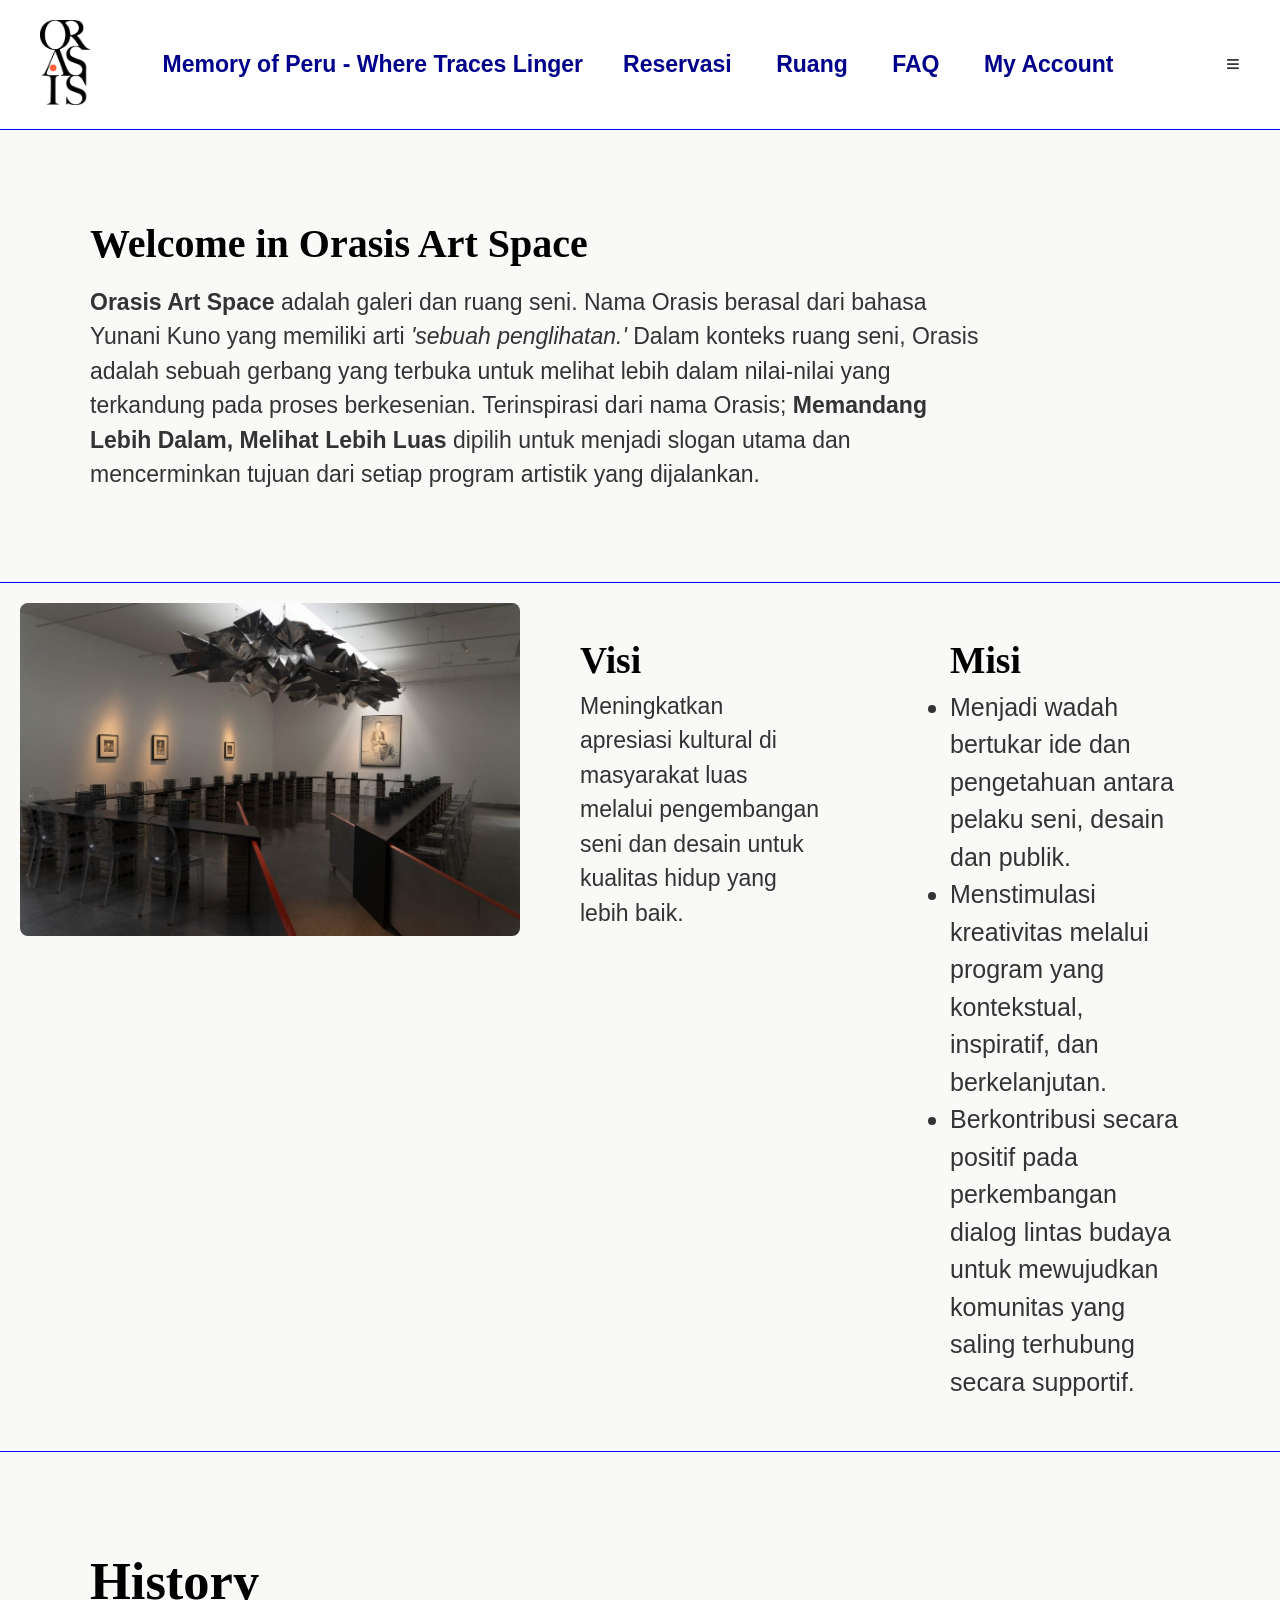
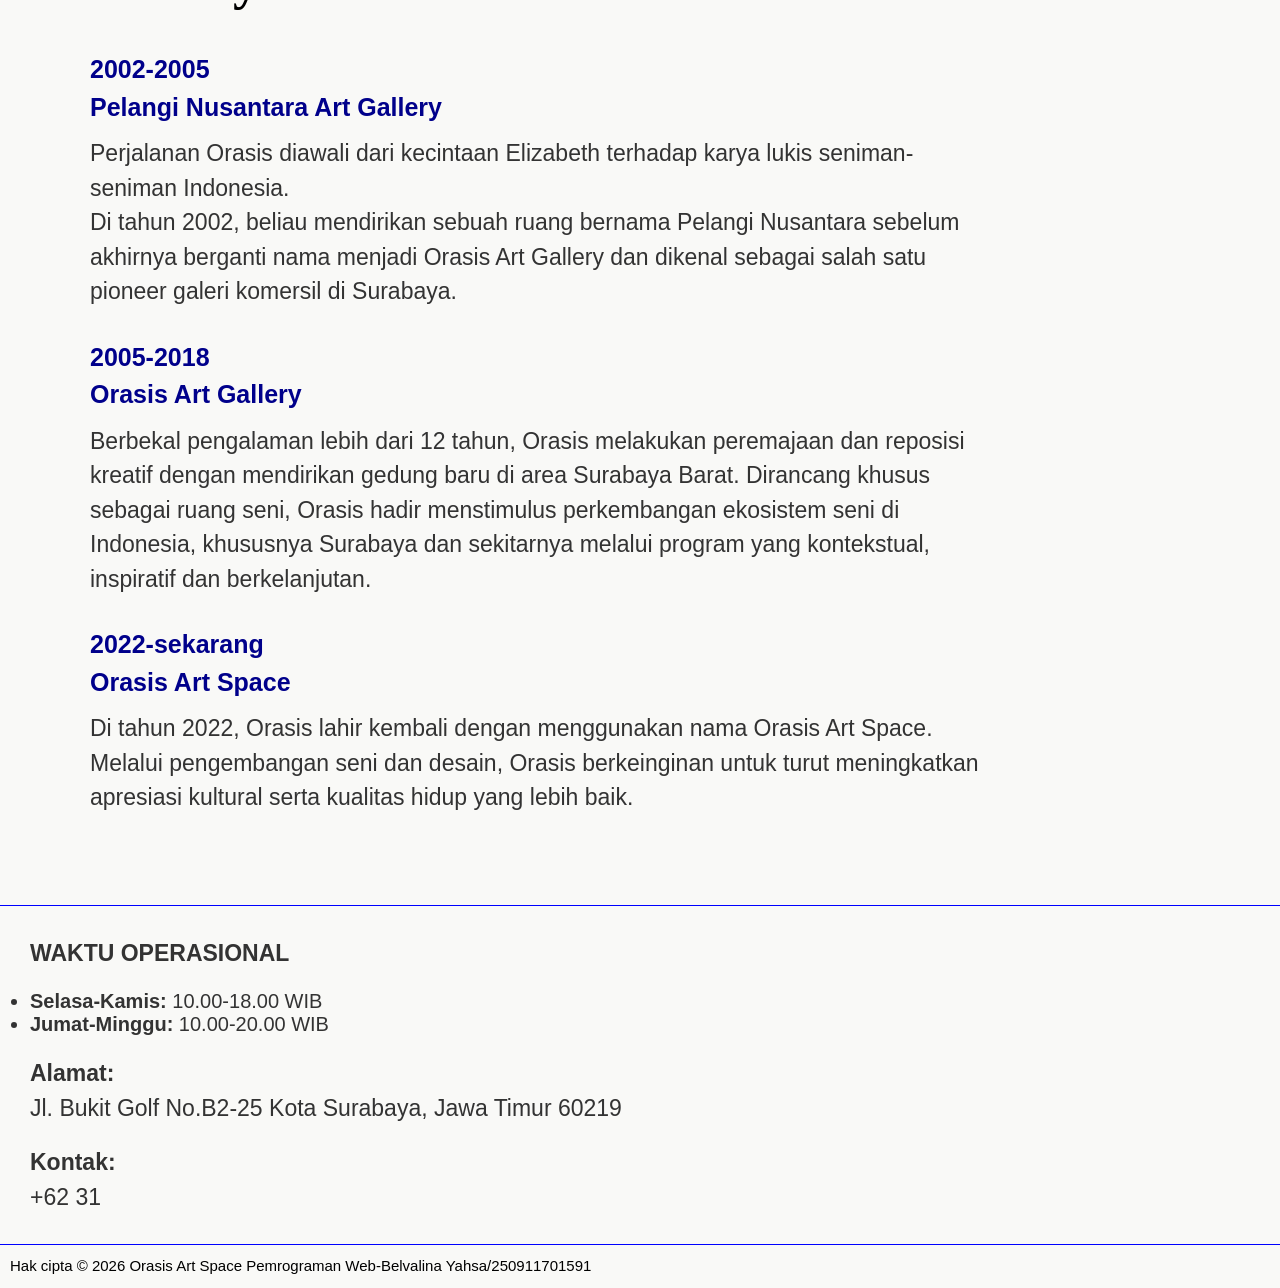
<file: index.html>
<!DOCTYPE html>
<html lang="id">
<head>
    <meta charset="UTF-8">
    <meta name="viewport" content="width=device-width, initial-scale=1.0">
    <title>Orasis Art Space</title>
    <link rel="stylesheet" href="style.css">
</head>
<body>

    

    <header class="navbar">
    <div class="logo">
            <img src="Logo-orasis-hitam.png" alt="Logo Orasis Art Space" class="logo">
    </div>
        
   
        <nav class="list" >
            <b><a href="program museum.html">Memory of Peru - Where Traces Linger​</a>
            <a href="reservasi.html">Reservasi</a> 
            <a href="ruang (arsitektur).html">Ruang</a>
            <a href="pusat bantuan.html">FAQ</a>
            <a href="login orasis.html">My Account</a></b>
        </nav> 
        <input type="checkbox" id="menu-toggle" style="display: none;">

<label for="menu-toggle" class="menu-button">≡</label>


<nav class="sidebar">
    <label for="menu-toggle" class="menu-button">X</label>
        <a href="program museum.html">Suradaya - What Remains Unseen</a>
        <a href="reservasi.html">Reservasi</a> 
        <a href="ruang (arsitektur).html">Ruang</a>
        <a href="index.html">Tentang</a>
        <a href="pusat bantuan.html">FAQ</a>
        <a href="login orasis.html">My Account</a></b>
</nav>
    </header>




    <main class="content">

        
        <div class="tentang">
          <h1 class="welcome">Welcome in Orasis Art Space</h1>
          <br>
          <p><b>Orasis Art Space</b> adalah galeri dan ruang seni. Nama Orasis berasal dari bahasa Yunani Kuno yang memiliki arti <i>'sebuah penglihatan.'</i> Dalam konteks ruang seni, Orasis adalah sebuah gerbang yang terbuka untuk melihat lebih dalam nilai-nilai yang terkandung pada proses berkesenian. Terinspirasi dari nama Orasis; <b>Memandang Lebih Dalam, Melihat Lebih Luas</b> dipilih untuk menjadi slogan utama dan mencerminkan tujuan dari setiap program artistik yang dijalankan.</p>   
        </div>

    

        <div class="visi-misi-foto">
         <div class="foto-galeri">
            <img src="fotito.jpg" alt="Foto Galeri" class="foto-galeri">
        </div>


        <div class="section-block">
        <h2 class="Visi">Visi</h2>
            <p>Meningkatkan apresiasi kultural di masyarakat luas melalui pengembangan seni dan desain untuk kualitas hidup yang lebih baik.</p>
        </div>
    

        <div class="section-block">
            <h2 class="Misi">Misi</h2>
            <ul>
              <li>Menjadi wadah bertukar ide dan pengetahuan antara pelaku seni, desain dan publik. </li>
              <li>Menstimulasi kreativitas melalui program yang kontekstual, inspiratif, dan berkelanjutan.</li>
              <li>Berkontribusi secara positif pada perkembangan dialog lintas budaya untuk mewujudkan komunitas yang saling terhubung secara supportif.</li>
            </ul>
     
        </div>
    </div>  
    </main>

    

<div class="history">
    <h2>History</h2>
    
    <h3>2002-2005<br>Pelangi Nusantara Art Gallery</h3>
    <p>Perjalanan Orasis diawali dari kecintaan Elizabeth terhadap karya lukis seniman-seniman Indonesia.
    <br>Di tahun 2002, beliau mendirikan sebuah ruang bernama Pelangi Nusantara sebelum akhirnya berganti nama menjadi Orasis Art Gallery dan dikenal sebagai salah satu pioneer galeri komersil di Surabaya.</p>
    
    <h3>2005-2018<br>Orasis Art Gallery</h3>
    <p>Berbekal pengalaman lebih dari 12 tahun, Orasis melakukan peremajaan dan reposisi kreatif dengan mendirikan gedung baru di area Surabaya Barat. 
     Dirancang khusus sebagai ruang seni, Orasis hadir menstimulus perkembangan ekosistem seni di Indonesia, khususnya Surabaya dan sekitarnya melalui program yang kontekstual, inspiratif dan berkelanjutan.</p>
    
    <h3>2022-sekarang<br>Orasis Art Space</h3>
    <p>Di tahun 2022, Orasis lahir kembali dengan menggunakan nama Orasis Art Space. Melalui pengembangan seni dan desain, Orasis berkeinginan untuk turut meningkatkan apresiasi kultural serta kualitas hidup yang lebih baik.</p>
</div>








       <div class="operasional">
       
          <p><b>WAKTU OPERASIONAL</b></p> 
           <ul>
              <li><b>Selasa-Kamis:</b> 10.00-18.00 WIB</li>
              <li><b>Jumat-Minggu:</b> 10.00-20.00 WIB</li>
           </ul>

           <p><b>Alamat:</b> <br> Jl. Bukit Golf No.B2-25
Kota Surabaya, Jawa Timur
60219</p>

           <p><b>Kontak:</b> <br> +62 31
        </div>
    
    
    <footer class="hak-cipta">
      <p>Hak cipta &copy; 2026 Orasis Art Space Pemrograman Web-Belvalina Yahsa/250911701591</p>
    </footer>

</body>
</html>
</file>
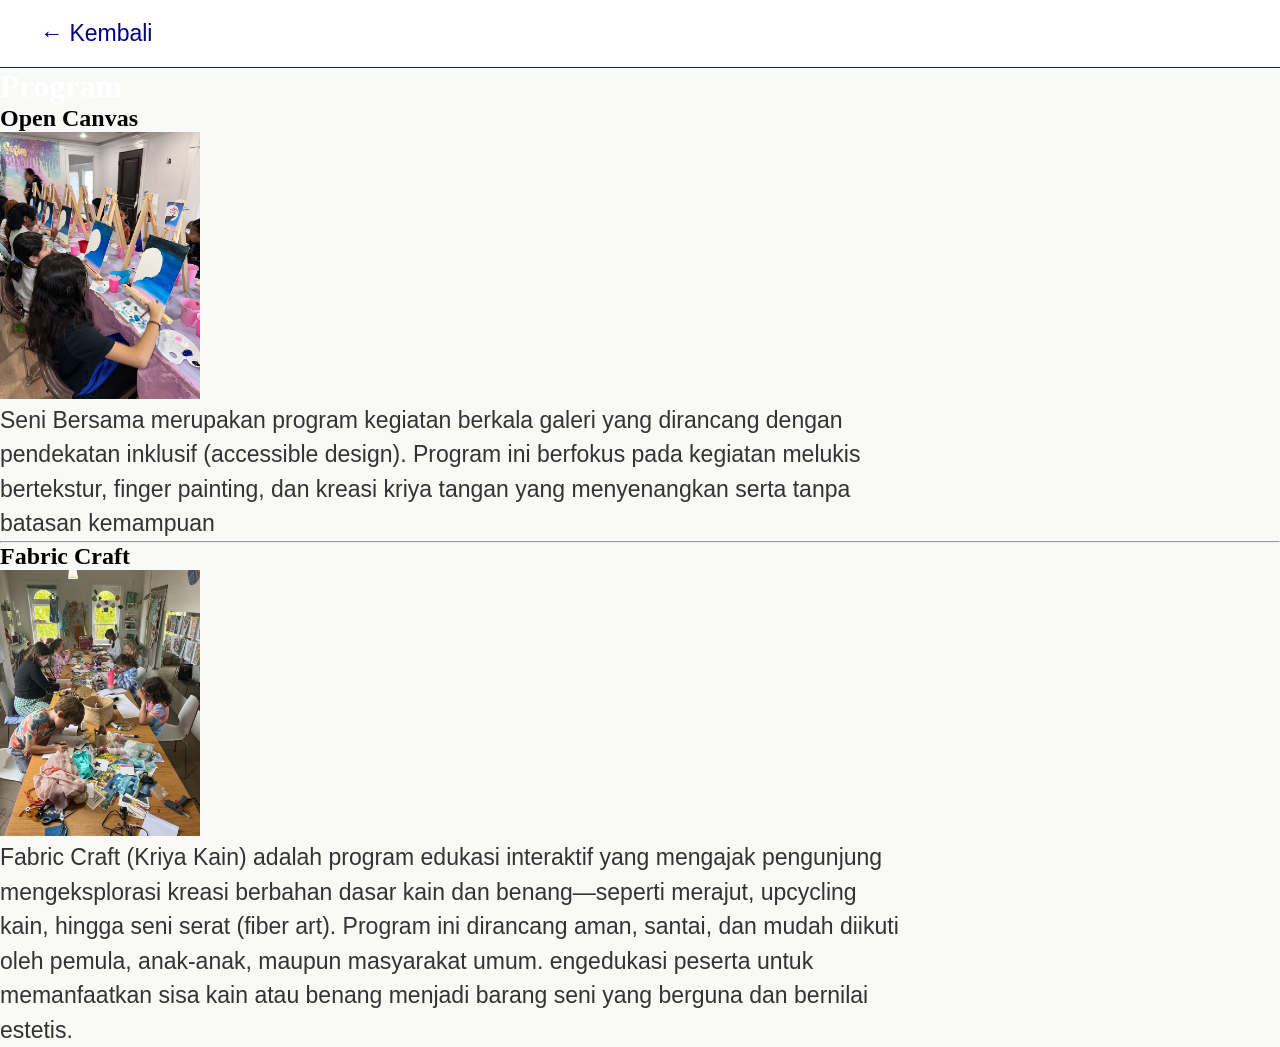
<file: hlm2.html>
<!DOCTYPE html>
<html lang="id">
<head>
    <meta charset="UTF-8">
    <title>Dokumentasi Ruang</title>
    <link rel="stylesheet" href="style.css">
</head>
<body> 
    
       <nav class="navbar">
          <a href="index.html" class="nav-link">&larr; Kembali</a>
       </nav>

      <main>
        <h1>Program</h1>
        <div class="Program galeri-foto">
        
        <h2>Open Canvas</h2>
           <img src="kegiatan lukis.jfif" alt="Pameran" width="200" >
          <p>Seni Bersama merupakan program kegiatan berkala galeri yang dirancang dengan pendekatan inklusif (accessible design). Program ini berfokus pada kegiatan melukis bertekstur, finger painting, dan kreasi kriya tangan yang menyenangkan serta tanpa batasan kemampuan</p>
    <hr>
        <h2>Fabric Craft</h2>
           <img src="fabric craft.jfif" alt="Pameran" width="200">
          <p>Fabric Craft (Kriya Kain) adalah program edukasi interaktif yang mengajak pengunjung mengeksplorasi kreasi berbahan dasar kain dan benang—seperti merajut, upcycling kain, hingga seni serat (fiber art). Program ini dirancang aman, santai, dan mudah diikuti oleh pemula, anak-anak, maupun masyarakat umum. engedukasi peserta untuk memanfaatkan sisa kain atau benang menjadi barang seni yang berguna dan bernilai estetis. </p>  
        
        </div> 
      </main>  
</body>
</html>
</file>
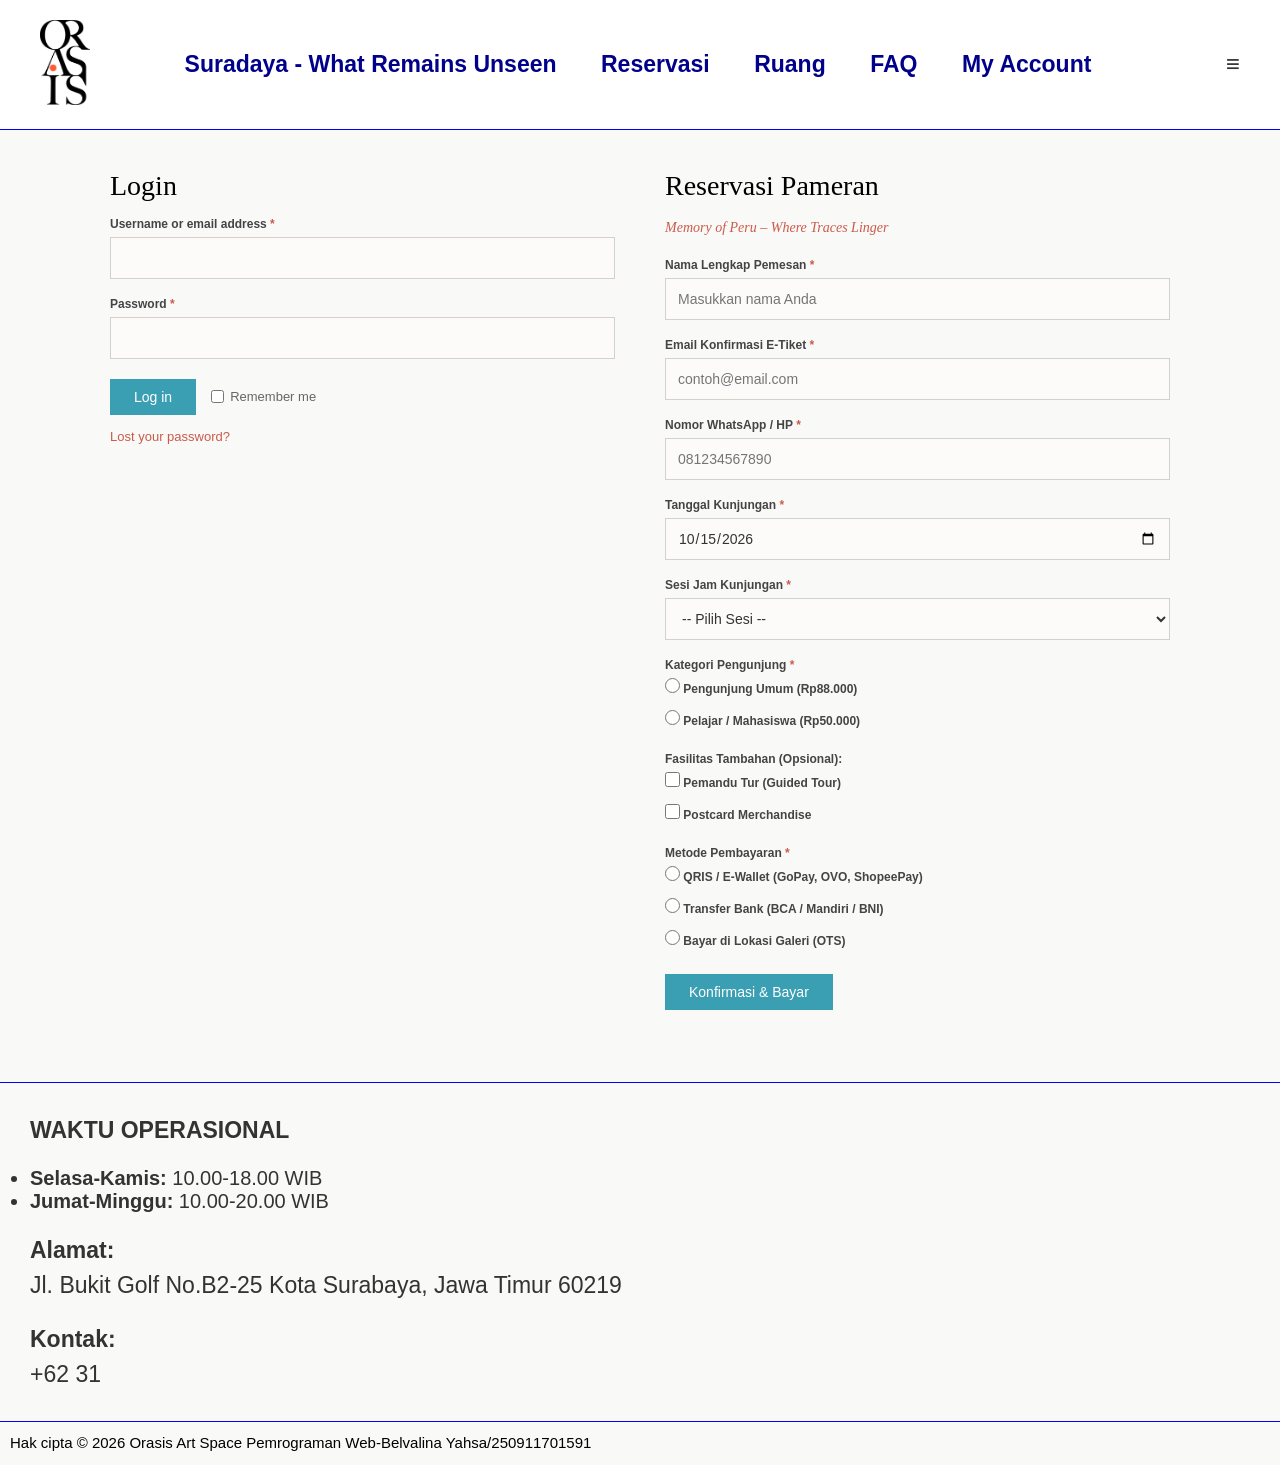
<file: login orasis.html>
<!DOCTYPE html>
<html lang="en">
<head>
    <meta charset="UTF-8">
    <meta name="viewport" content="width=device-width, initial-scale=1.0">
    <title>Document</title>
    <link rel="stylesheet" href="style.css">
  </head>
<body>
    <header class="navbar">
    <div class="logo">
            <img src="Logo-orasis-hitam.png" alt="Logo Orasis Art Space" class="logo">
    </div>
        
   
        <nav class="list" >
            <b><a href="program museum.html">Suradaya - What Remains Unseen</a>
            <a href="reservasi.html">Reservasi</a> 
            <a href="ruang (arsitektur).html">Ruang</a>
            <a href="pusat bantuan.html">FAQ</a>
            <a href="login orasis.html">My Account</a></b>
        </nav>
        <input type="checkbox" id="menu-toggle" style="display: none;">

<!-- Label bertindak sebagai tombol yang diklik -->
<label for="menu-toggle" class="menu-button">≡</label>

<!-- Sidebar -->
<nav class="sidebar">
    <label for="menu-toggle" class="menu-button">X</label>
        <a href="program museum.html">Suradaya - What Remains Unseen</a>
        <a href="reservasi.html">Reservasi</a> 
        <a href="ruang (arsitektur).html">Ruang</a>
        <a href="pusat bantuan.html">FAQ</a>
        <a href="login orasis.html">My Account</a></b>
</nav>
    </header>
   
   <main class="main-container">
        
    <div class="forms-wrapper">
        
        <!-- KOLOM KIRI: LOGIN -->
        <section class="form-card">
            <h2 class="form-title">Login</h2>
            <form action="#" method="POST">
                
                <div class="form-group">
                    <label for="username">Username or email address <span class="required">*</span></label>
                    <input type="text" id="username" name="username" class="form-control" required>
                </div>

                <div class="form-group">
                    <label for="password">Password <span class="required">*</span></label>
                    <input type="password" id="password" name="password" class="form-control" required>
                </div>

                <div class="form-action-row">
                    <button type="submit" class="btn-primary">Log in</button>
                    <label class="remember-me">
                        <input type="checkbox" name="remember">
                        <span>Remember me</span>
                    </label>
                </div>

                <a href="#" class="link-danger">Lost your password?</a>
            </form>
        </section>

        <!-- KOLOM KANAN: FORMULIR RESERVASI & PEMBAYARAN -->
        <section class="form-card">
            <h2 class="form-title">Reservasi Pameran</h2>
            <p class="event-subtitle">Memory of Peru – Where Traces Linger</p>

            <!-- GANTI EMAIL_KAMU@gmail.com DENGAN EMAIL ADMIN KAMU -->
            <form action="https://formsubmit.co/yahsabebelvabelva@gmail.com" method="POST" class="form-body">
                
                <!-- Agar tidak perlu verifikasi captcha berulang -->
                <input type="hidden" name="_captcha" value="false">

                <!-- 1. Text Box Nama -->
                <div class="form-group">
                    <label for="nama">Nama Lengkap Pemesan <span class="required">*</span></label>
                    <input type="text" id="nama" name="Nama Pemesan" class="form-control" placeholder="Masukkan nama Anda" required>
                </div>

                <!-- 2. Format Text Box (Email & Telepon) -->
                <div class="form-group">
                    <label for="email">Email Konfirmasi E-Tiket <span class="required">*</span></label>
                    <input type="email" id="email" name="Email" class="form-control" placeholder="contoh@email.com" required>
                </div>

                <div class="form-group">
                    <label for="hp">Nomor WhatsApp / HP <span class="required">*</span></label>
                    <input type="tel" id="hp" name="No WhatsApp" class="form-control" placeholder="081234567890" required>
                </div>

                <div class="form-group">
                    <label for="tanggal">Tanggal Kunjungan <span class="required">*</span></label>
                    <input type="date" id="tanggal" name="Tanggal Kunjungan" class="form-control" value="2026-10-15" required>
                </div>

                <!-- 3. Drop-down List -->
                <div class="form-group">
                    <label for="sesi">Sesi Jam Kunjungan <span class="required">*</span></label>
                    <select id="sesi" name="Sesi Kunjungan" class="form-control" required>
                        <option value="">-- Pilih Sesi --</option>
                        <option value="Sesi 1 (11.00 - 13.00 WIB)">Sesi 1 (11.00 - 13.00 WIB)</option>
                        <option value="Sesi 2 (13.30 - 15.30 WIB)">Sesi 2 (13.30 - 15.30 WIB)</option>
                        <option value="Sesi 3 (16.00 - 18.00 WIB)">Sesi 3 (16.00 - 18.00 WIB)</option>
                    </select>
                </div>

                <!-- 4. Radio Button Kategori Tiket -->
                <div class="form-group">
                    <label class="group-title">Kategori Pengunjung <span class="required">*</span></label>
                    <div class="options-list">
                        <label class="option-item">
                            <input type="radio" name="Kategori Tiket" value="Pengunjung Umum (Rp88.000)" required>
                            <span>Pengunjung Umum (Rp88.000)</span>
                        </label>
                        <label class="option-item">
                            <input type="radio" name="Kategori Tiket" value="Pelajar / Mahasiswa (Rp50.000)" required>
                            <span>Pelajar / Mahasiswa (Rp50.000)</span>
                        </label>
                    </div>
                </div>

                <!-- 5. Check Box Fasilitas -->
                <div class="form-group">
                    <label class="group-title">Fasilitas Tambahan (Opsional):</label>
                    <div class="options-list">
                        <label class="option-item">
                            <input type="checkbox" name="Fasilitas[]" value="Pemandu Tur (Guided Tour)">
                            <span>Pemandu Tur (Guided Tour)</span>
                        </label>
                        <label class="option-item">
                            <input type="checkbox" name="Fasilitas[]" value="Postcard Merchandise">
                            <span>Postcard Merchandise</span>
                        </label>
                    </div>
                </div>

                <!-- OPSI PEMBAYARAN BARU -->
                <div class="form-group">
                    <label class="group-title">Metode Pembayaran <span class="required">*</span></label>
                    <div class="options-list">
                        <label class="option-item">
                            <input type="radio" name="Metode Pembayaran" value="QRIS / E-Wallet" required>
                            <span>QRIS / E-Wallet (GoPay, OVO, ShopeePay)</span>
                        </label>
                        <label class="option-item">
                            <input type="radio" name="Metode Pembayaran" value="Transfer Bank Virtual Account" required>
                            <span>Transfer Bank (BCA / Mandiri / BNI)</span>
                        </label>
                        <label class="option-item">
                            <input type="radio" name="Metode Pembayaran" value="Bayar di Galeri (OTS)" required>
                            <span>Bayar di Lokasi Galeri (OTS)</span>
                        </label>
                    </div>
                </div>

                <!-- 6. Command Button -->
                <div class="form-action-row">
                    <button type="submit" class="btn-primary">Konfirmasi & Bayar</button>
                </div>

            </form>
        </section>

    </div>
</main>

 <div class="operasional">
       
          <p><b>WAKTU OPERASIONAL</b></p> 
           <ul>
              <li><b>Selasa-Kamis:</b> 10.00-18.00 WIB</li>
              <li><b>Jumat-Minggu:</b> 10.00-20.00 WIB</li>
           </ul>

           <p><b>Alamat:</b> <br> Jl. Bukit Golf No.B2-25
Kota Surabaya, Jawa Timur
60219</p>

           <p><b>Kontak:</b> <br> +62 31
        </div>
    
    
    <footer class="hak-cipta">
      <p>Hak cipta &copy; 2026 Orasis Art Space Pemrograman Web-Belvalina Yahsa/250911701591</p>
    </footer>
</body>
</html>
</file>
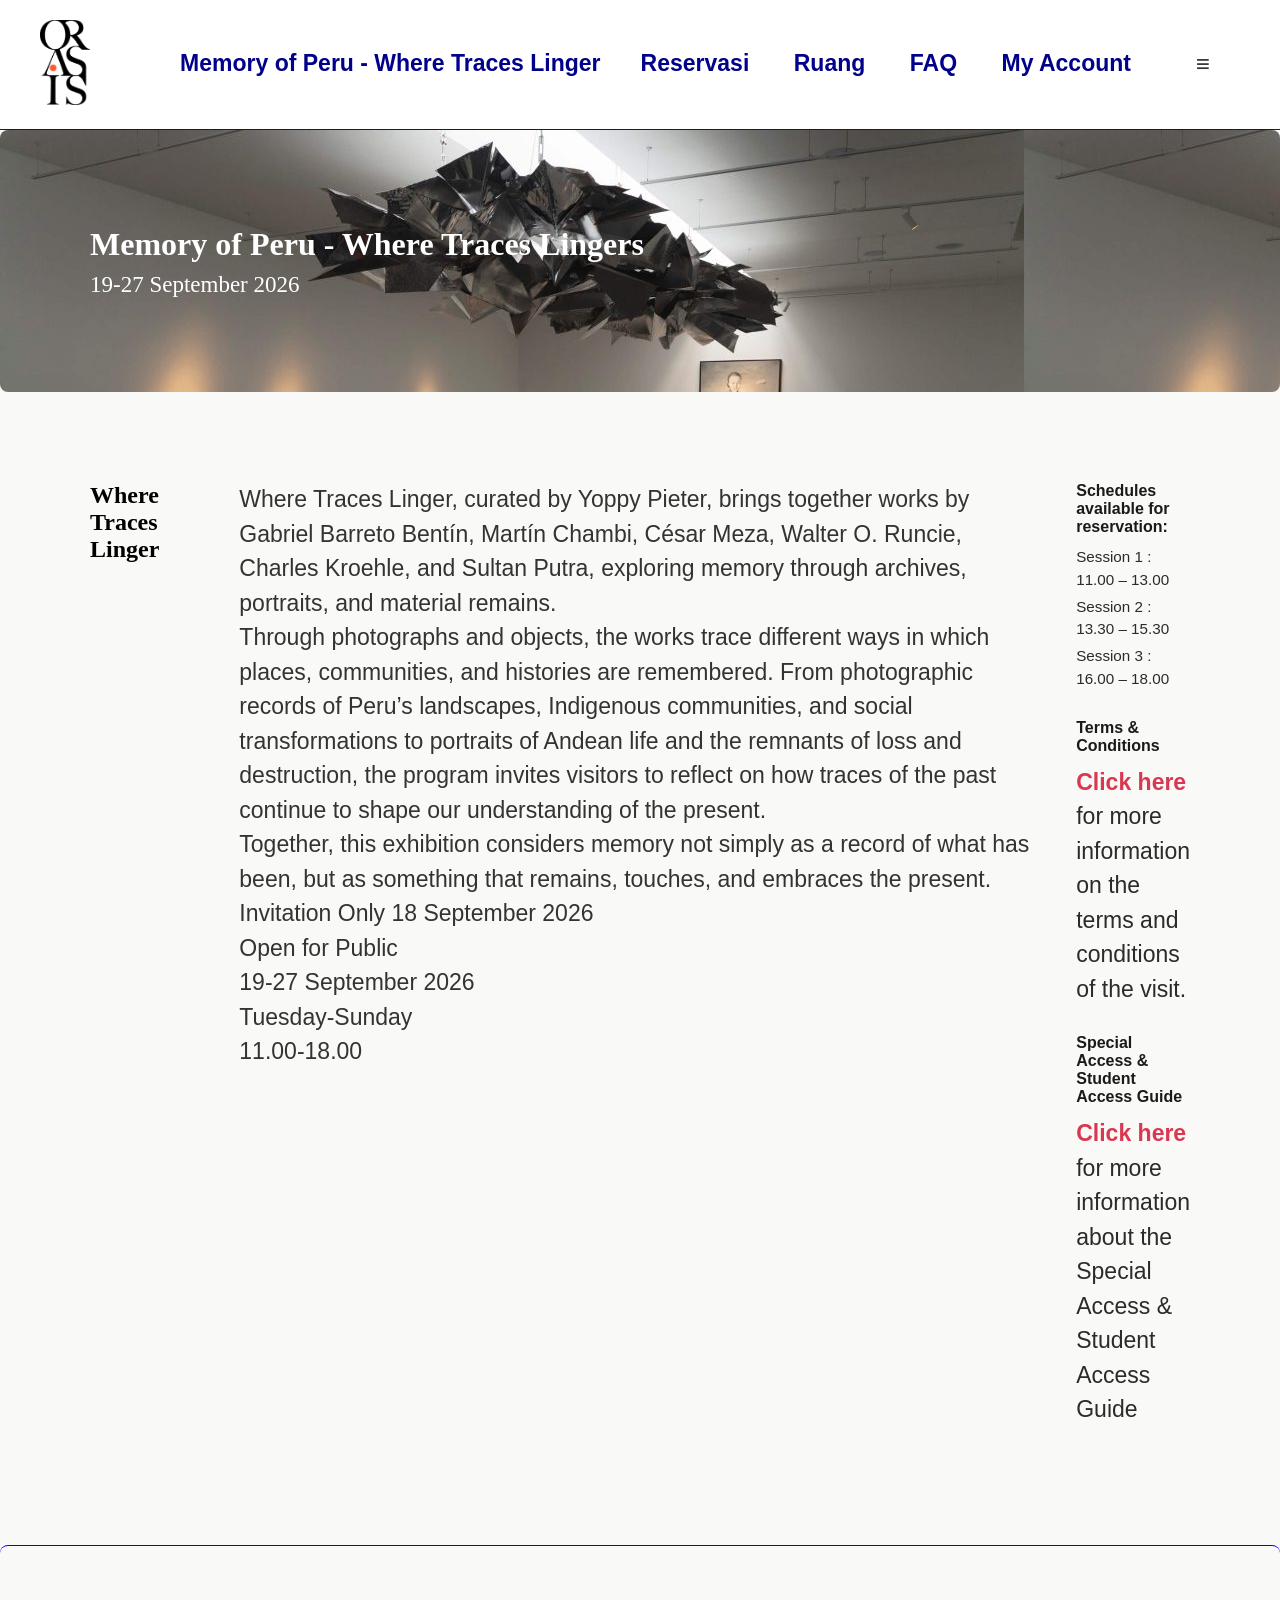
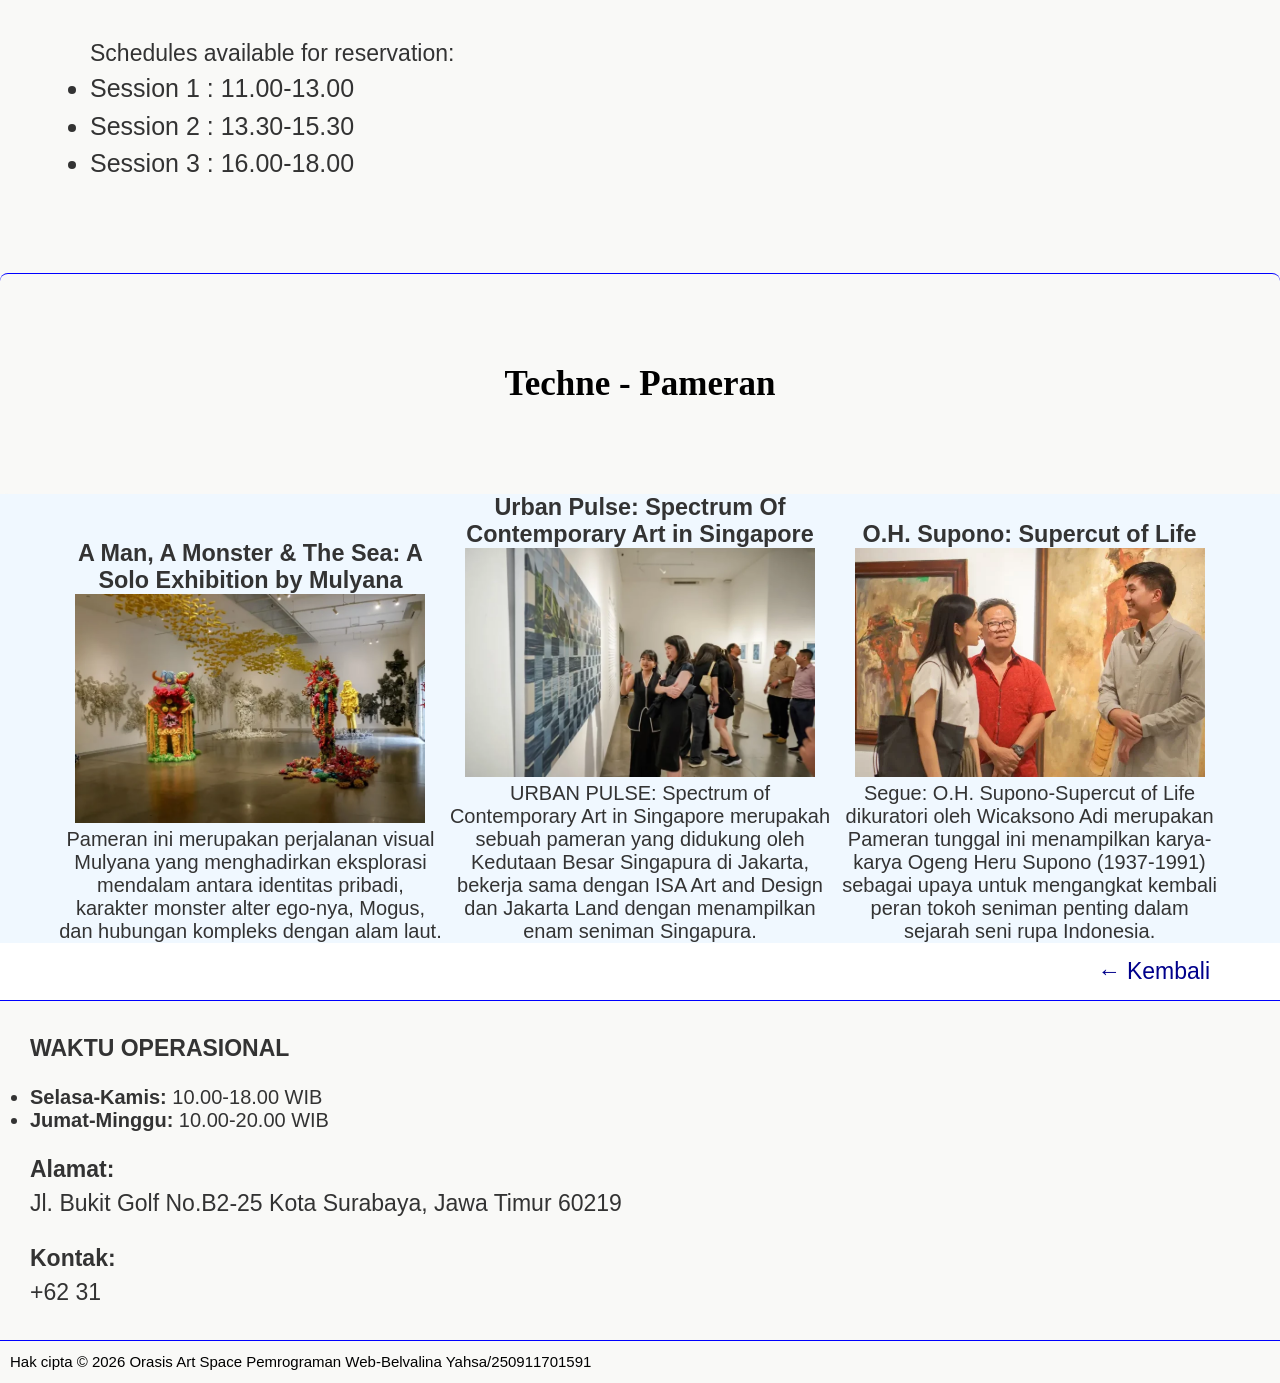
<file: program museum.html>
<!DOCTYPE html>
<html lang="id">
<head>
    <meta charset="UTF-8">
    <meta name="viewport" content="width=device-width, initial-scale=1.0">
    <title>Suradaya</title>
    <link rel="stylesheet" href="style.css">
</head>
<body>
     <header class="navbar">
      <div class="logo">
            <img src="Logo-orasis-hitam.png" alt="Logo Orasis Art Space" class="logo">
    </div>
      <nav class="list" >
            <b><a href="program museum.html">Memory of Peru - Where Traces Linger​</a>
            <a href="reservasi.html">Reservasi</a> 
            <a href="ruang (arsitektur).html">Ruang</a>
            <a href="pusat bantuan.html">FAQ</a>
            <a href="login orasis.html">My Account</a></b>
         
        <input type="checkbox" id="menu-toggle" style="display: none;">

<!-- Label bertindak sebagai tombol yang diklik -->
<label for="menu-toggle" class="menu-button">≡</label>

<!-- Sidebar -->
<nav class="sidebar">
    <label for="menu-toggle" class="menu-button">X</label>
        <a href="program museum.html">Memory of Peru - Where Traces Linger​</a>
        <a href="reservasi.html">Reservasi</a> 
        <a href="ruang (arsitektur).html">Ruang</a>
        <a href="pusat bantuan.html">FAQ</a>
        <a href="login orasis.html">My Account</a></b>
</nav>
     
       
      </header>
    
    <div class="main-menu">
       <h1>Memory of Peru - Where Traces Linger​s</h1>
           <p>19-27 September 2026</p>
    </div>   
     
    <div class="information">
    <h2>Where Traces Linger</h2>
    <br>
    <p>Where Traces Linger, curated by Yoppy Pieter, brings together works by Gabriel Barreto Bentín, Martín Chambi, César Meza, Walter O. Runcie, Charles Kroehle, and Sultan Putra, exploring memory through archives, portraits, and material remains.
    <br>Through photographs and objects, the works trace different ways in which places, communities, and histories are remembered. From photographic records of Peru’s landscapes, Indigenous communities, and social transformations to portraits of Andean life and the remnants of loss and destruction, the program invites visitors to reflect on how traces of the past continue to shape our understanding of the present.
    <br>Together, this exhibition considers memory not simply as a record of what has been, but as something that remains, touches, and embraces the present.
    <br>
    Invitation Only
    18 September 2026
    <br>
  Open for Public<br>
      19-27 September 2026<br>
      Tuesday-Sunday<br>
      11.00-18.00
    </p>
    
   
    
    <div class="right-column">
      <div class="section">
        <h3>Schedules available for reservation:</h3>
        <ul class="schedule-list">
          <li>Session 1 : 11.00 – 13.00</li>
          <li>Session 2 : 13.30 – 15.30</li>
          <li>Session 3 : 16.00 – 18.00</li>
        </ul>
      </div>

      <div class="section">
        <h3>Terms & Conditions</h3>
        <p><a href="" class="link-red">Click here</a> for more information on the terms and conditions of the visit.</p>
      </div>

      <div class="section">
        <h3>Special Access & Student Access Guide</h3>
        <p><a href="Panduan Akses Khusus - Where Traces Linger.pdf" class="link-red">Click here</a> for more information about the Special Access & Student Access Guide</p>
      </div>
      </div>
    </div>
  </div>



  <div class="schedules">
     <p>Schedules available for reservation:</p>
     <ul>
       <li>Session 1 : 11.00-13.00</li>
       <li>Session 2 : 13.30-15.30</li>
       <li>Session 3 : 16.00-18.00</li>
     </ul>
  </div>

 <h2 class="techne">Techne - Pameran</h2>
    <div class="box">
        <div>
         <h3>A Man, A Monster & The Sea: A Solo Exhibition by Mulyana</h3>
         <figure class="item-galeri">
           <img src="seorang pria seekor monster laut" alt="Pameran oleh Mulyana" width="350">
           <figcaption>Pameran ini merupakan perjalanan visual Mulyana yang menghadirkan eksplorasi mendalam antara identitas pribadi, karakter monster alter ego-nya, Mogus, dan hubungan kompleks dengan alam laut.</figcaption>
         </figure>
        </div>

        <div>
         <h3>Urban Pulse: Spectrum Of Contemporary Art in Singapore</h3>
         <figure class="item-galeri">
           <img src="URBAN-PULSE" alt="Pameran Seni Kontemporer di Singapura" width="350">
           <figcaption>URBAN PULSE: Spectrum of Contemporary Art in Singapore merupakah sebuah pameran yang didukung oleh Kedutaan Besar Singapura di Jakarta, bekerja sama dengan ISA Art and Design dan Jakarta Land dengan menampilkan enam seniman Singapura.</figcaption>
         </figure>
        </div>

        <div>
         <h3>O.H. Supono: Supercut of Life</h3>
         <figure class="item-galeri">
           <img src="SEGUE-OH-SUPONO-" alt="Pameran O.H. Supono" width="350">
           <figcaption>Segue: O.H. Supono-Supercut of Life dikuratori oleh Wicaksono Adi merupakan Pameran tunggal ini menampilkan karya-karya Ogeng Heru Supono (1937-1991) sebagai upaya untuk mengangkat kembali peran tokoh seniman penting dalam sejarah seni rupa Indonesia.</figcaption>
         </figure>
        </div>
     </div>

     <nav>
          <a href="index.html" class="nav-link" >&larr; Kembali</a>
      </nav>

      <div class="operasional">
       
          <p><b>WAKTU OPERASIONAL</b></p> 
           <ul>
              <li><b>Selasa-Kamis:</b> 10.00-18.00 WIB</li>
              <li><b>Jumat-Minggu:</b> 10.00-20.00 WIB</li>
           </ul>

           <p><b>Alamat:</b> <br> Jl. Bukit Golf No.B2-25
Kota Surabaya, Jawa Timur
60219</p>

           <p><b>Kontak:</b> <br> +62 31
        </div>
    
    
    <footer class="hak-cipta">
      <p>Hak cipta &copy; 2026 Orasis Art Space Pemrograman Web-Belvalina Yahsa/250911701591</p>
    </footer>
</body> 
</html>
</file>
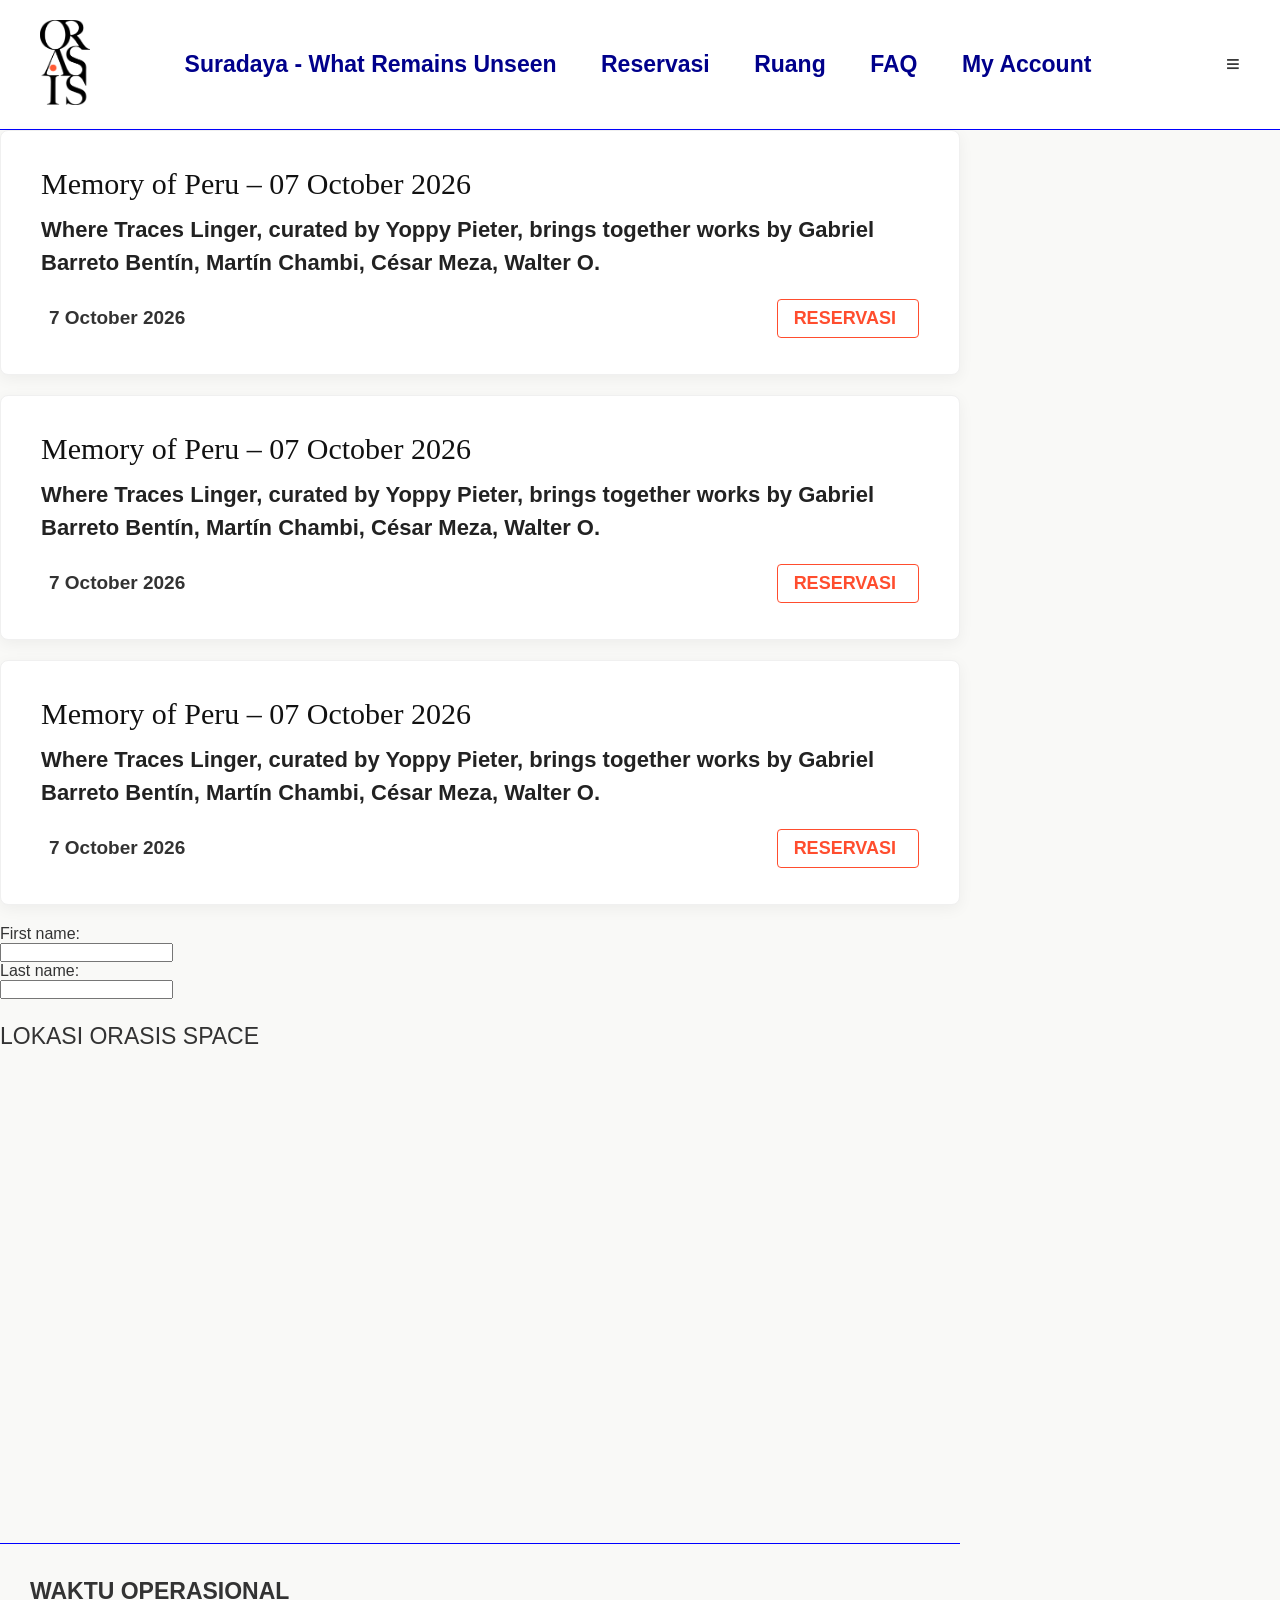
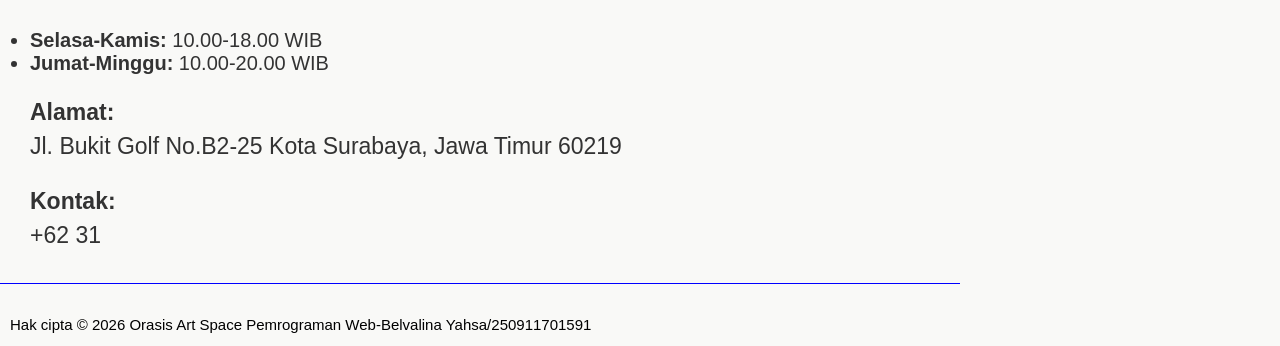
<file: reservasi.html>
<!DOCTYPE html>
<html lang="id">
<head>
    <meta charset="UTF-8">
    <meta name="viewport" content="width=device-width, initial-scale=1.0">
    <title>Document</title>
    <link rel="stylesheet" href="style.css">
</head>
<body>
    <header class="navbar">
    <div class="logo">
            <img src="Logo-orasis-hitam.png" alt="Logo Orasis Art Space" class="logo">
    </div>
        
    
        <nav class="list" >
            <b><a href="program museum.html">Suradaya - What Remains Unseen</a>
            <a href="reservasi.html">Reservasi</a> 
            <a href="ruang (arsitektur).html">Ruang</a>
            <a href="pusat bantuan.html">FAQ</a>
            <a href="login orasis.html">My Account</a></b>
        </nav> 
        <input type="checkbox" id="menu-toggle" style="display: none;">

<!-- Label bertindak sebagai tombol yang diklik -->
<label for="menu-toggle" class="menu-button">≡</label>

<!-- Sidebar -->
<nav class="sidebar">
    <label for="menu-toggle" class="menu-button">X</label>
        <a href="program museum.html">Suradaya - What Remains Unseen</a>
        <a href="reservasi.html">Reservasi</a> 
        <a href="ruang (arsitektur).html">Ruang</a>
        <a href="pusat bantuan.html">FAQ</a>
        <a href="login orasis.html">My Account</a></b>
</nav>
    </header>


     <div class="card-container">
    <!-- Card 1 -->
    <div class="card">
      <h2>Memory of Peru – 07 October 2026</h2>
      <p class="description">
        Where Traces Linger, curated by Yoppy Pieter, brings together works by Gabriel Barreto Bentín, Martín Chambi, César Meza, Walter O.
      </p>
      <div class="card-footer">
        <div class="date-info">
          <i class="fa-regular fa-calendar"></i>
          <span>7 October 2026</span>
        </div>
        <a href="#" class="btn-reservasi">
          RESERVASI <i class="fa-solid fa-arrow-right"></i>
        </a>
      </div>
    </div>

    <div class="card-container">
    <!-- Card 2 -->
    <div class="card">
      <h2>Memory of Peru – 07 October 2026</h2>
      <p class="description">
        Where Traces Linger, curated by Yoppy Pieter, brings together works by Gabriel Barreto Bentín, Martín Chambi, César Meza, Walter O.
      </p>
      <div class="card-footer">
        <div class="date-info">
          <i class="fa-regular fa-calendar"></i>
          <span>7 October 2026</span>
        </div>
        <a href="#" class="btn-reservasi">
          RESERVASI <i class="fa-solid fa-arrow-right"></i>
        </a>
      </div>
    </div>

    <div class="card-container">
    <!-- Card 2 -->
    <div class="card">
      <h2>Memory of Peru – 07 October 2026</h2>
      <p class="description">
        Where Traces Linger, curated by Yoppy Pieter, brings together works by Gabriel Barreto Bentín, Martín Chambi, César Meza, Walter O.
      </p>
      <div class="card-footer">
        <div class="date-info">
          <i class="fa-regular fa-calendar"></i>
          <span>7 October 2026</span>
        </div>
        <a href="#" class="btn-reservasi">
          RESERVASI <i class="fa-solid fa-arrow-right"></i>
        </a>
      </div>
    </div>

    <form>
  <label for="fname">First name:</label><br>
  <input type="text" id="fname" name="fname"><br>
  <label for="lname">Last name:</label><br>
  <input type="text" id="lname" name="lname">
</form>
     <p>LOKASI ORASIS SPACE</p>
          <iframe src="https://www.google.com/maps/embed?pb=!1m14!1m8!1m3!1d31660.555524015326!2d112.641597!3d-7.2897284!3m2!1i1024!2i768!4f13.1!3m3!1m2!1s0x2dd7fded323d044d%3A0xf26d8e65cda50b7!2sOrasis%20Art%20Space!5e0!3m2!1sen!2sid!4v1789690176760!5m2!1sen!2sid" width="600" height="450" style="border:0;" allowfullscreen="" loading="lazy" referrerpolicy="strict-origin-when-cross-origin" target="blank_"></iframe>
    </main>




     <div class="operasional">
       
          <p><b>WAKTU OPERASIONAL</b></p> 
           <ul>
              <li><b>Selasa-Kamis:</b> 10.00-18.00 WIB</li>
              <li><b>Jumat-Minggu:</b> 10.00-20.00 WIB</li>
           </ul>

           <p><b>Alamat:</b> <br> Jl. Bukit Golf No.B2-25
Kota Surabaya, Jawa Timur
60219</p>

           <p><b>Kontak:</b> <br> +62 31
        </div>
    
    
    <footer class="hak-cipta">
      <p>Hak cipta &copy; 2026 Orasis Art Space Pemrograman Web-Belvalina Yahsa/250911701591</p>
    </footer>
</body>
</html>
</file>
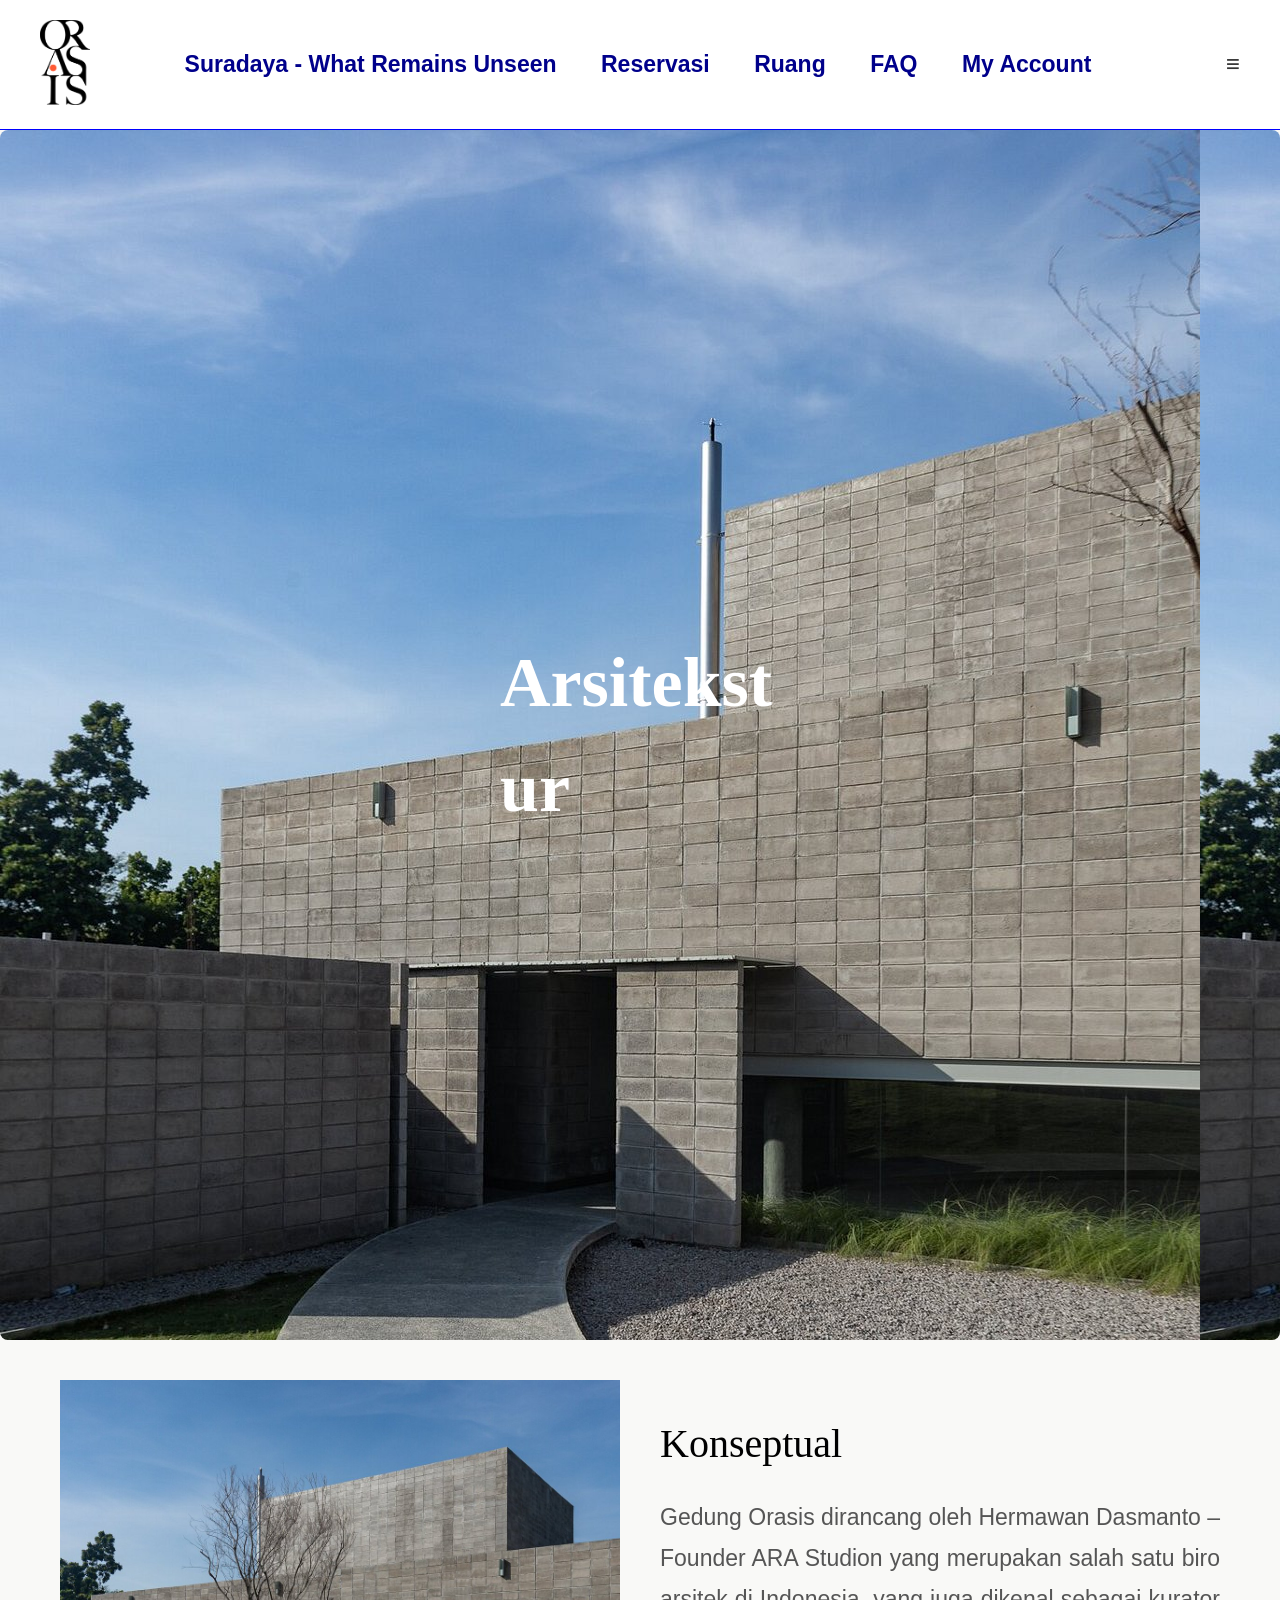
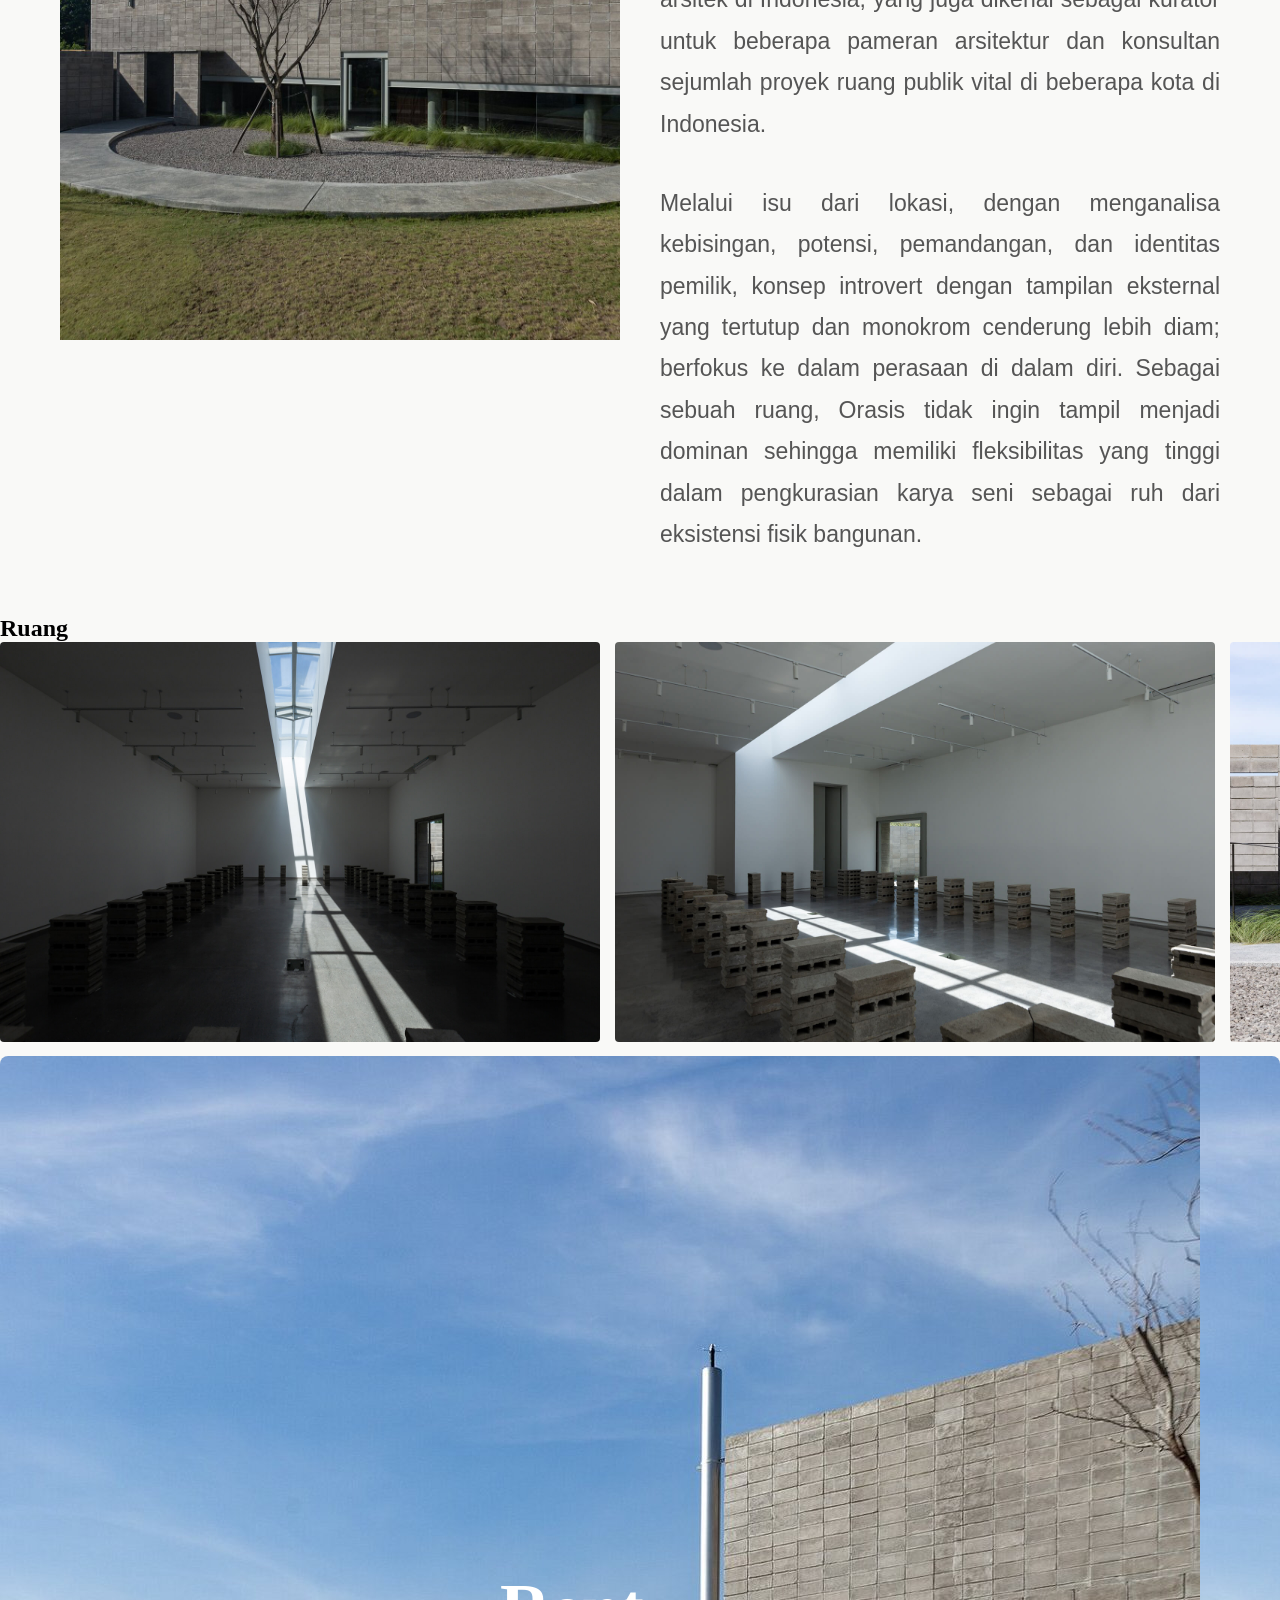
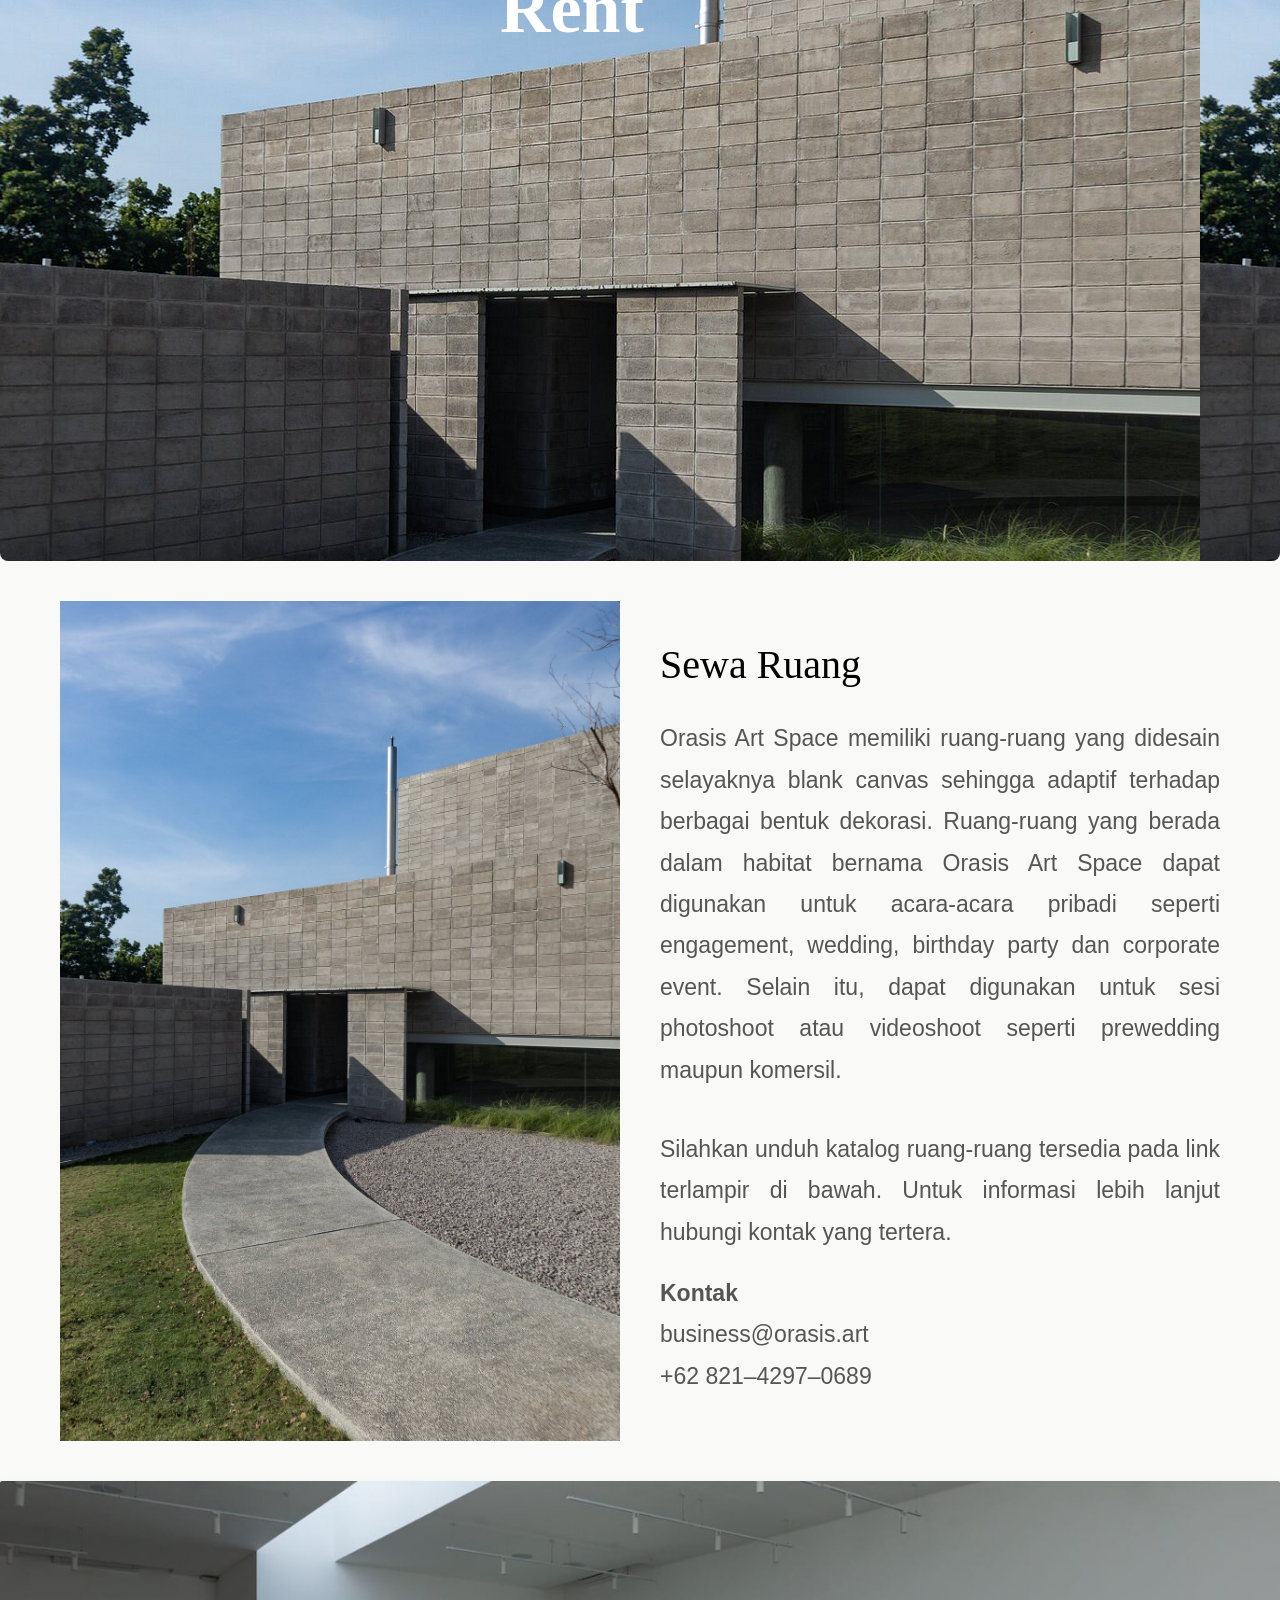
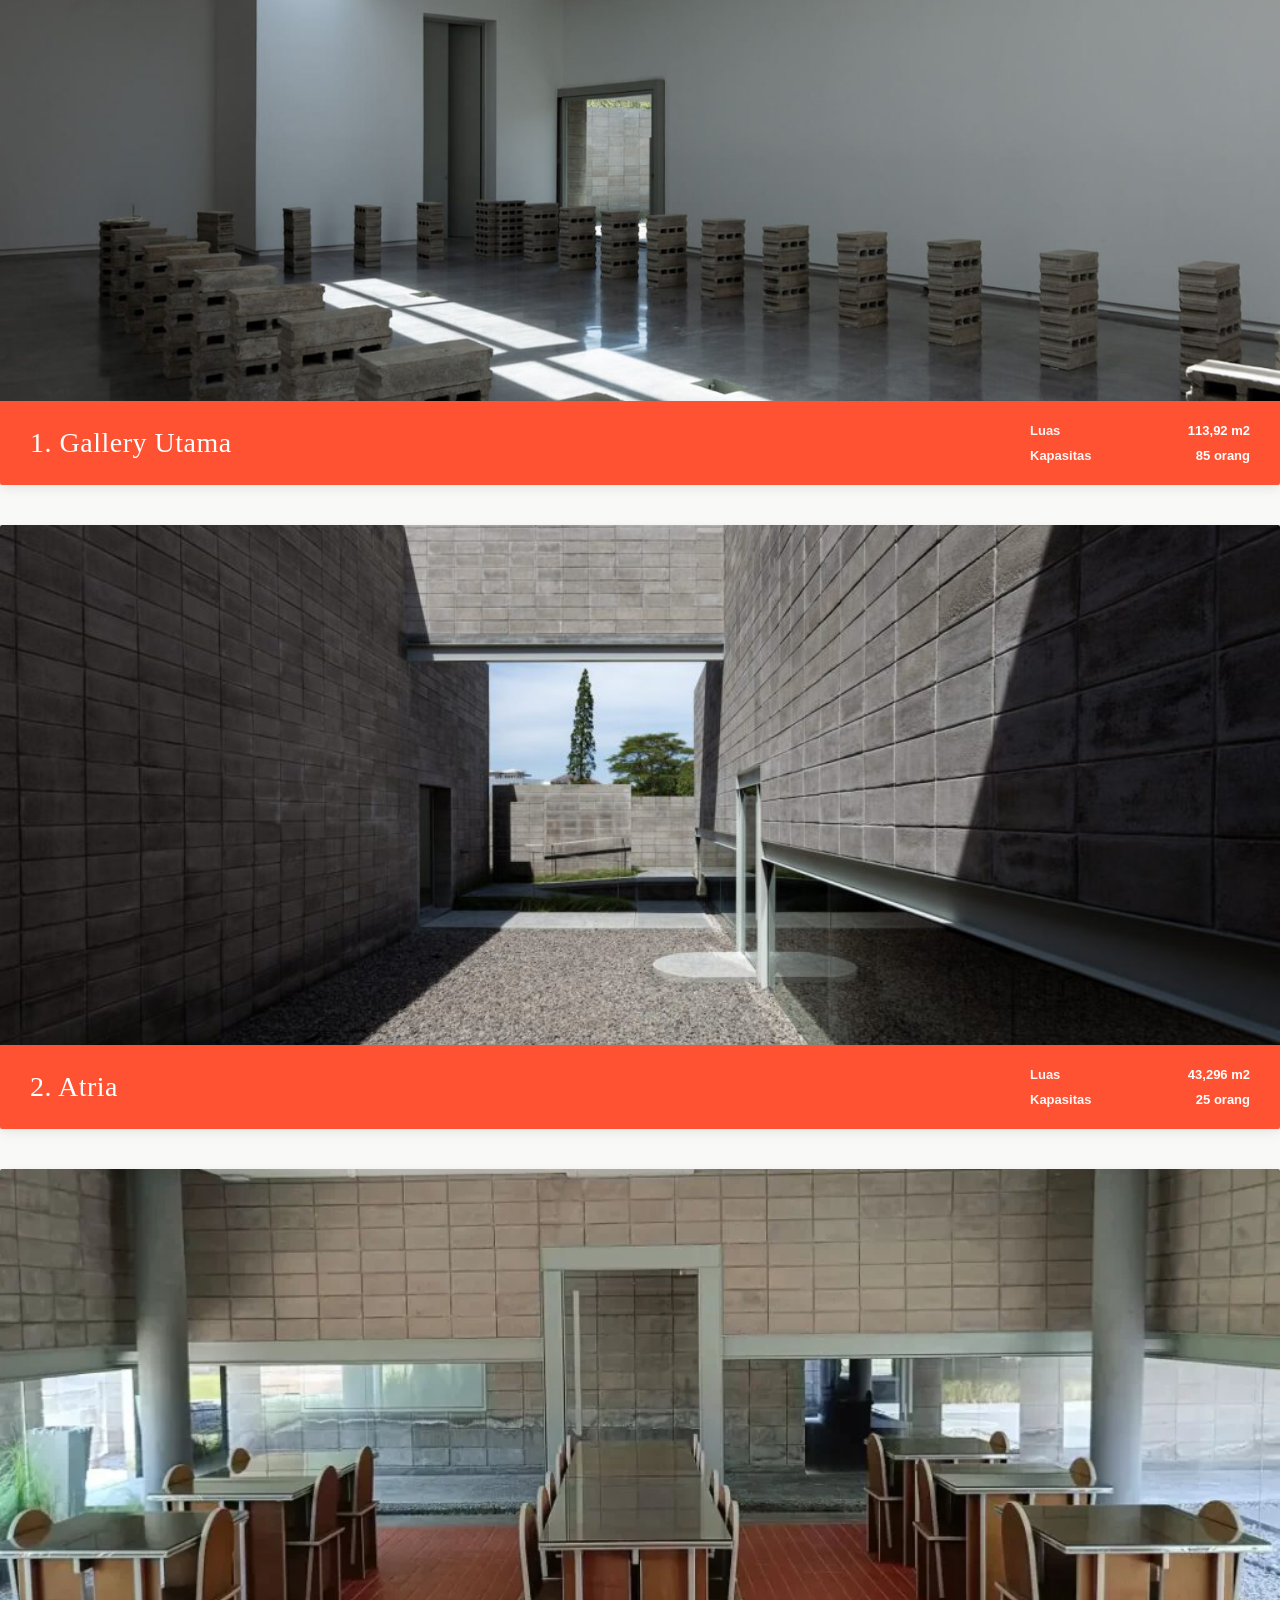
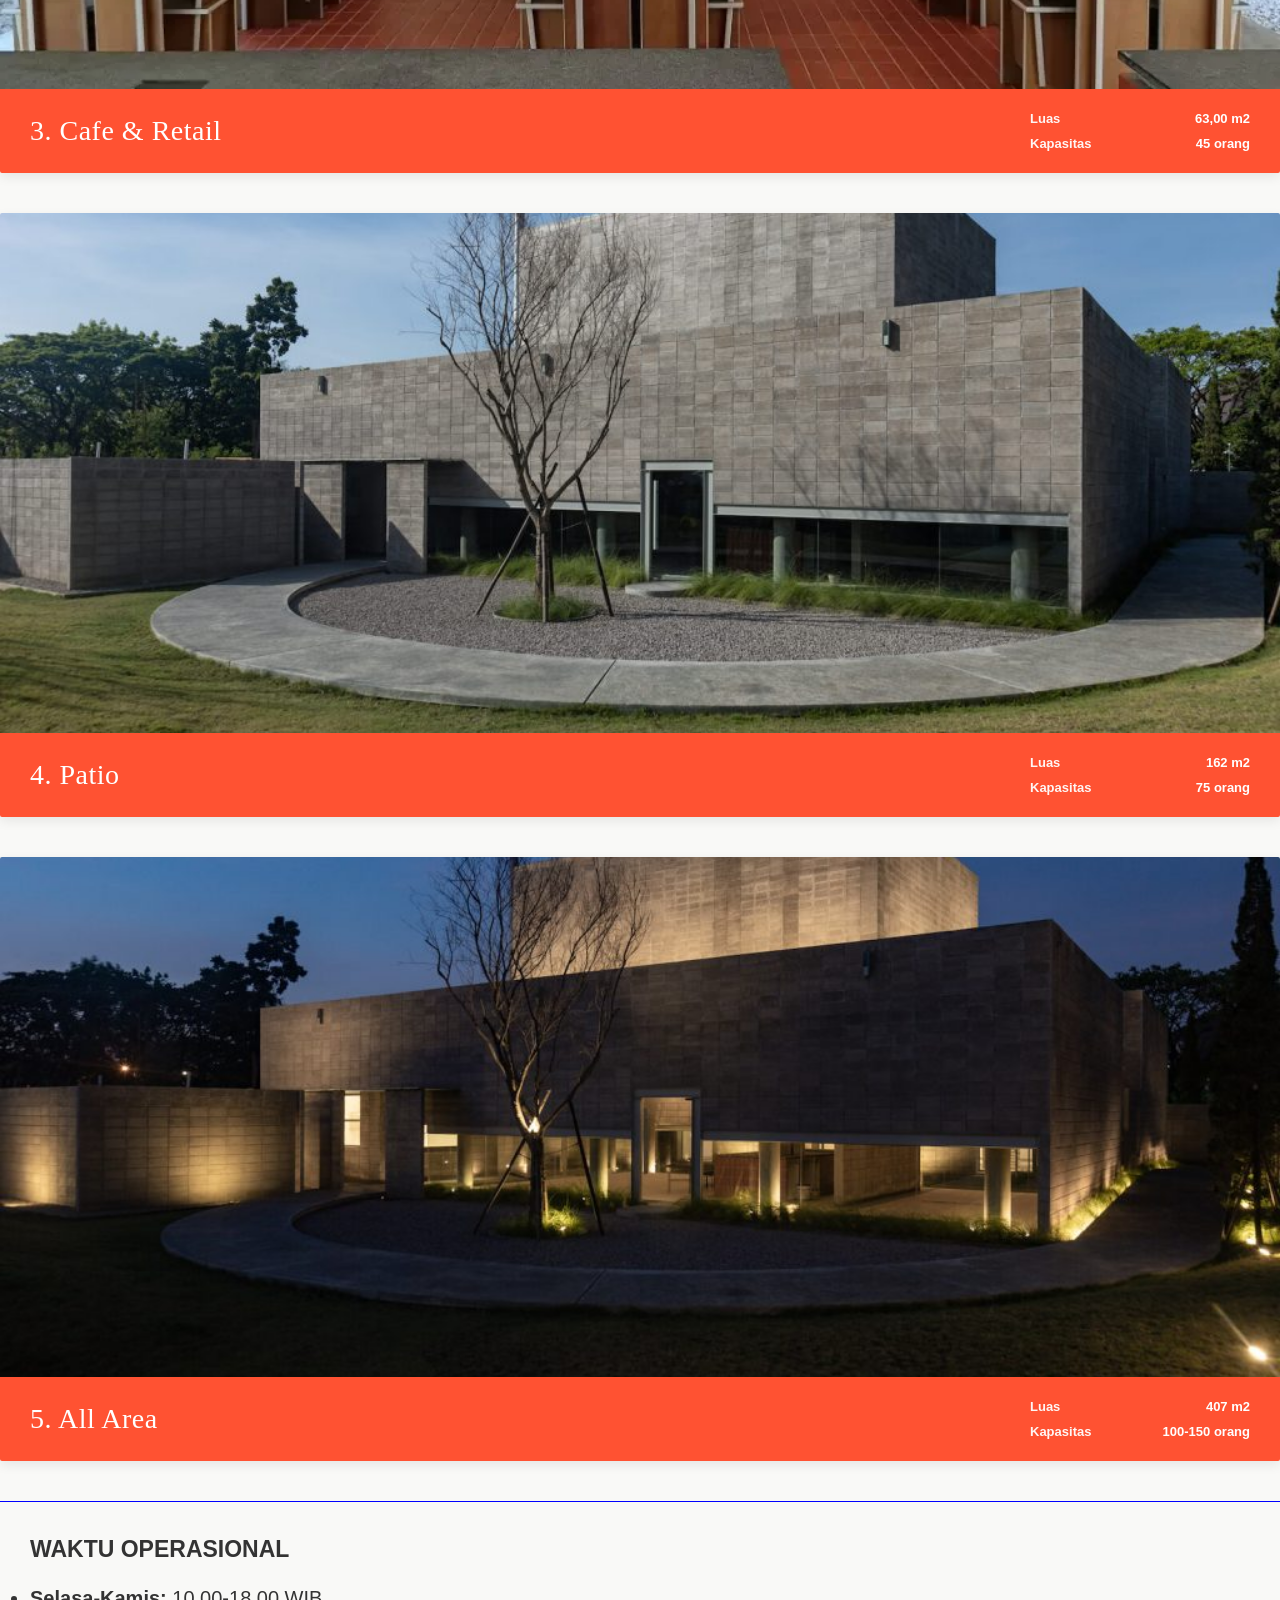
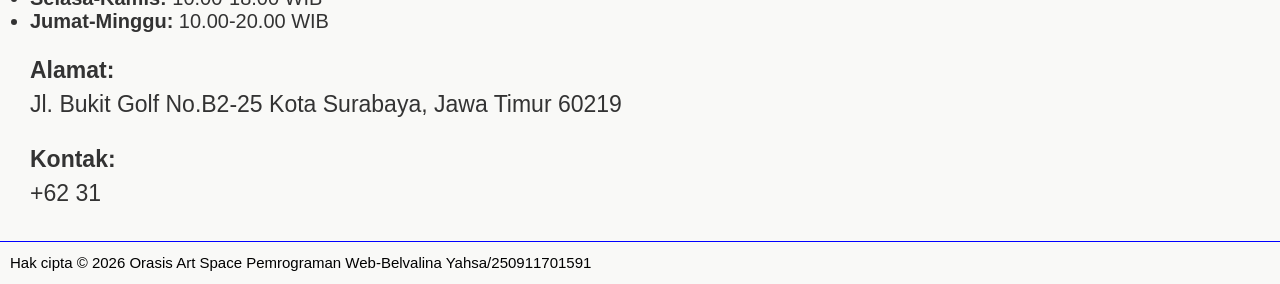
<file: ruang (arsitektur).html>
<!DOCTYPE html>
<html lang="id">
<head>
    <meta charset="UTF-8">
    <meta name="viewport" content="width=device-width, initial-scale=1.0">
    <title>arsitektur</title>
    <link rel="stylesheet" href="style.css">
</head>
<body>
    <header>
        


       
     
    <header class="navbar">
    <div class="logo">
            <img src="Logo-orasis-hitam.png" alt="Logo Orasis Art Space" class="logo">
    </div>
        
    
        <nav class="list" >
            <b><a href="program museum.html">Suradaya - What Remains Unseen</a>
            <a href="reservasi.html">Reservasi</a> 
            <a href="ruang (arsitektur).html">Ruang</a>
            <a href="pusat bantuan.html">FAQ</a>
            <a href="login orasis.html">My Account</a></b>
        </nav> 
        <input type="checkbox" id="menu-toggle" style="display: none;">

<!-- Label bertindak sebagai tombol yang diklik -->
<label for="menu-toggle" class="menu-button">≡</label>

<!-- Sidebar -->
<nav class="sidebar">
    <label for="menu-toggle" class="menu-button">X</label>
        <a href="program museum.html">Suradaya - What Remains Unseen</a>
        <a href="reservasi.html">Reservasi</a> 
        <a href="ruang (arsitektur).html">Ruang</a>
        <a href="index.html">Tentang</a>
        <a href="pusat bantuan.html">FAQ</a>
        <a href="login orasis.html">My Account</a></b>
</nav>
    </header>
<div class="main-menu2">
      <h1>Arsitekstur</h1>
</div>

    <main class="container">
      <div class="image-section">
      <img src="konseptual.jpg" alt="Gedung Orasis">
    </div>
    <div class="text-section">
      <h2>Konseptual</h2>
      <p>
        Gedung Orasis dirancang oleh Hermawan Dasmanto – Founder ARA Studion yang merupakan salah satu biro arsitek di Indonesia, yang juga dikenal sebagai kurator untuk beberapa pameran arsitektur dan konsultan sejumlah proyek ruang publik vital di beberapa kota di Indonesia. 
      </p>
      <br>
      <p>
        Melalui isu dari lokasi, dengan menganalisa kebisingan, potensi, pemandangan, dan identitas pemilik, konsep introvert dengan tampilan eksternal yang tertutup dan monokrom cenderung lebih diam; berfokus ke dalam perasaan di dalam diri. Sebagai sebuah ruang, Orasis tidak ingin tampil menjadi dominan sehingga memiliki fleksibilitas yang tinggi dalam pengkurasian karya seni sebagai ruh dari eksistensi fisik bangunan.
      </p>
    </div>
     
    </main>
     
    <div>
    <h2>Ruang</h2>
    <div class="gallery-container">
    <a href="#img1"><img src="ruang orasis1.jpg" alt="ruang orasis 1"></a>
    <a href="#img2"><img src="ruang orasis2.jpg" alt="ruang orasis 2"></a>
    <a href="#img3"><img src="ruang orasis3.jpg" alt="ruang orasis 3"></a>
  </div>
  </div>

  <!-- Lightbox Pop-up Foto 1 -->
  <div class="lightbox" id="img1">
    <a href="#" class="close">&times;</a>
    <img src="ruang orasis1.jpg" alt="ruang orasis 1">
    <p class="caption">IMG_(1)</p>
  </div>

  <!-- Lightbox Pop-up Foto 2 -->
  <div class="lightbox" id="img2">
    <a href="#" class="close">&times;</a>
    <img src="ruang orasis2.jpg" alt="ruang orasis 2">
    <p class="caption">IMG_(2)</p>
  </div>

  <!-- Lightbox Pop-up Foto 3 -->
  <div class="lightbox" id="img3">
    <a href="#" class="close">&times;</a>
    <img src="ruang orasis3.jpg" alt="ruang orasis 3">
    <p class="caption">IMG_(3)</p>
  </div>


     <div class="main-menu2">
      <h1>Rent</h1>
</div>

    <section class="container">
      <div class="image-section">
      <img src="eksterior-bangunan-sangat.jpg" alt="Gedung Orasis">
    </div>
    <div class="text-section">
      <h2>Sewa Ruang</h2>
      <p>
        Orasis Art Space memiliki ruang-ruang yang didesain selayaknya blank canvas sehingga adaptif terhadap berbagai bentuk dekorasi. Ruang-ruang yang berada dalam habitat bernama Orasis Art Space dapat digunakan untuk acara-acara pribadi seperti engagement, wedding, birthday party dan corporate event. Selain itu, dapat digunakan untuk sesi photoshoot atau videoshoot seperti prewedding maupun komersil.
      </p>
      <br>
      <p>
        Silahkan unduh katalog ruang-ruang tersedia pada link terlampir di bawah. Untuk informasi lebih lanjut hubungi kontak yang tertera.
      </p>

      <p><b>Kontak</b>
        <br>business@orasis.art
        <br>+62 821–4297–0689
      </p>
    </div>
  </section>



    <section class="gallery-card">
        <!-- Foto Galeri -->
        <div class="gallery-image-container">
          <img src="galerry utama.jpg" alt="Gallery Utama">
        </div>

        <!-- Banner Informasi Oranye -->
        <div class="gallery-info-banner">
          <h1 class="gallery-title">1. Gallery Utama</h1>

        <div class="gallery-details">
          <div class="detail-row">
              <span class="detail-label">Luas</span>
              <span class="detail-value">113,92 m2</span>
            </div>
        <div class="detail-row">
              <span class="detail-label">Kapasitas</span>
              <span class="detail-value">85 orang</span>
        </section>


        <section class="gallery-card">
        <!-- Foto Galeri -->
        <div class="gallery-image-container">
          <img src="atria1.jpg" src="atria2.jpg" alt="Atria">
           <!-- Tombol Geser Kiri & Kanan -->
           <button class="slider-btn prev-btn" onclick="slideGallery(this, -1)">&#10094;</button>
           <button class="slider-btn next-btn" onclick="slideGallery(this, 1)">&#10095;</button>

           <!-- Gambar-gambar yang bisa digeser (masukkan daftar gambar di sini) -->
        <img class="slide-img active" src="atria1.jpg" alt="Slide 1">
        <img class="slide-img" src="atria2.jpg" alt="Slide 2">
        </div>

        <!-- Banner Informasi Oranye -->
        <div class="gallery-info-banner">
          <h1 class="gallery-title">2. Atria</h1>

        <div class="gallery-details">
          <div class="detail-row">
              <span class="detail-label">Luas</span>
              <span class="detail-value">43,296 m2</span>
            </div>
        <div class="detail-row">
              <span class="detail-label">Kapasitas</span>
              <span class="detail-value">25 orang</span>
        </section>

        <section class="gallery-card">
        <!-- Foto Galeri -->
        <div class="gallery-image-container">
          <img src="caferetail" alt="Cafe & Retail">
        </div>

        <!-- Banner Informasi Oranye -->
        <div class="gallery-info-banner">
          <h1 class="gallery-title">3. Cafe & Retail</h1>

        <div class="gallery-details">
          <div class="detail-row">
              <span class="detail-label">Luas</span>
              <span class="detail-value">63,00 m2</span>
            </div>
        <div class="detail-row">
              <span class="detail-label">Kapasitas</span>
              <span class="detail-value">45 orang</span>
        </section>

        <section class="gallery-card">
        <!-- Foto Galeri -->
        <div class="gallery-image-container">
          <img src="patio.jpg" alt="Patio">
        </div>

        <!-- Banner Informasi Oranye -->
        <div class="gallery-info-banner">
          <h1 class="gallery-title">4. Patio</h1>

        <div class="gallery-details">
          <div class="detail-row">
              <span class="detail-label">Luas</span>
              <span class="detail-value">162 m2</span>
            </div>
        <div class="detail-row">
              <span class="detail-label">Kapasitas</span>
              <span class="detail-value">75 orang</span>
        </section>


        <section class="gallery-card">
        <!-- Foto Galeri -->
        <div class="gallery-image-container">
          <img src="allarea.jpg" alt="All Area">
        </div>

        <!-- Banner Informasi Oranye -->
        <div class="gallery-info-banner">
          <h1 class="gallery-title">5. All Area</h1>

        <div class="gallery-details">
          <div class="detail-row">
              <span class="detail-label">Luas</span>
              <span class="detail-value">407 m2</span>
            </div>
        <div class="detail-row">
              <span class="detail-label">Kapasitas</span>
              <span class="detail-value">100-150 orang</span>
        </section>



        
    
   <div class="operasional">
       
          <p><b>WAKTU OPERASIONAL</b></p> 
           <ul>
              <li><b>Selasa-Kamis:</b> 10.00-18.00 WIB</li>
              <li><b>Jumat-Minggu:</b> 10.00-20.00 WIB</li>
           </ul>

           <p><b>Alamat:</b> <br> Jl. Bukit Golf No.B2-25
Kota Surabaya, Jawa Timur
60219</p>

           <p><b>Kontak:</b> <br> +62 31
        </div>
    
    
    <footer class="hak-cipta">
      <p>Hak cipta &copy; 2026 Orasis Art Space Pemrograman Web-Belvalina Yahsa/250911701591</p>
    </footer>
</body>
</html>
</file>
<file: style.css>
* {
    margin: 2px;
    padding: 0;
    box-sizing: border-box;
    font-family: Arial, Helvetica, sans-serif;
}

.logo{
    width: 50px;
    height: auto;
}

body {
    background-color: white;
}

/* NAVBAR ATAS (putih) */
.navbar {
    display: flex;
    justify-content: space-between;
    align-items: center;
    padding: 20px 40px;
    background-color: #ffffff;
    border-bottom: 1px solid blue;  
}

.nav-link {
    right: 20px;
    
}

h1{
    color: white;
    font-family:Georgia, 'Times New Roman', Times, serif;
}

h2{
    color: black;
    font-family:Georgia, 'Times New Roman', Times, serif;
}

.welcome{
    font-size: 40px;
    color: #000000;
    font-family:Georgia, 'Times New Roman', Times, serif
} 

nav {
  display: flex;
    justify-content: flex-end; 
    gap: 25px;                 
    padding: 15px 30px;  
    background-color:#ffffff;
}

nav a{
    color: #00008b;
    text-decoration: solid;
    margin-right: 40px;
    font-family:Arial, Helvetica, sans-serif;
    font-size: 23px;
    
}

.tentang{
    background-color:#f9f9f7;
    padding: 90px;           
    border-radius: 8px;

}

.menu-button {
  cursor: pointer;
  font-size: 24px;
  user-select: none;
}

/* Keadaan awal sidebar (sembunyi) */
.sidebar {
  display: none;
  position: fixed;
  top: 50px;
  right: 0;
  background-color: white;
  width: 200px;
  height: 100vh;
}

.sidebar a {
  color: black;
  padding: 10px;
  text-decoration: none;
  display: block;
}

/* KETIKA CHECKBOX DICENTANG (di-klik), TAMPILKAN SIDEBAR */
#menu-toggle:checked ~ .sidebar {
  display: block;
}
.sidebar {
  margin: 0;
  padding: 0;
  width: 200px;
  background-color: #f1f1f1;
  position: fixed;
  height: 100%;
  overflow: auto;
}



p{
    font-size: 23px;
    max-width: 900px; 
    line-height: 1.5;  
    word-wrap: break-word;
}

.visi-misi-foto{
    background-color:#f9f9f7;
    display: flex;
    align-items: flex-start;          
    padding: 0 40px;
    line-height: 1.5; 
    word-wrap: break-word;
    gap: 30px;                 
    padding: 20px 20px; 
    font-size: 25px;
    border-bottom: 1px solid #0000ff;
    border-top: 1px solid #0000ff;
}

.section-block{
    
    display: flex;
    flex-direction: column;
    flex: 1;
    padding: 30px;
    margin-left: 0;
    margin-right: 40px;
    background-color:#f9f9f7;
}

  /* uk foto beranda */
.foto-galeri {
    width: 500px;     
    height: auto;
    border-radius: 8px;
}


.history{
    background-color:#f9f9f7;
    padding: 90px;           
    border-radius: 8px;
    line-height: 1.5;  
    word-wrap: break-word;
font-size: 35px;
}

.history h3 {
    color: darkblue;
    margin-bottom: 10px;
    margin-top: 30px;
    font-size: 25px;
}
.operasional{
    background-color:#f9f9f7;
    display: flex;
    flex-direction: column;
    flex: 1;
    padding: 30px;
    margin-left: 0;
    margin-right: 0px;
    gap: 20px;
    font-size: 20px;
    border-bottom: 1px solid blue; 
    border-top: 1px solid blue; 
    
}

.hak-cipta p{
    padding: 10px;
    font-size: 15px;
    color: black;
}







     /*   MEMORY OF PERU   */
.main-menu{
    background-image: url('fotito.jpg');
    padding: 90px;           
    border-radius: 8px;
    line-height: 1.5; 
    word-wrap: break-word;
}

.main-menu p{
    color: white;
    font-family:Georgia, 'Times New Roman', Times, serif;
}

.box{
  background-color:aliceblue;
  font-size: 20px;
   width:100%;
  overflow:auto;
  text-align:center;
  box-sizing: border-box;
  gap: 20px;

}
  
.box div{
    width:33%;
   width: 30%;
  display: inline-block;
  gap: 20px;

}

.schedules {
    background-color: #f9f9f7;
    padding: 90px;           
    border-radius: 8px;
    line-height: 1.5; 
    word-wrap: break-word;
    font-size: 25px;
    border-top: 1px solid blue;
}

.techne {
    background-color: #f9f9f7;
    padding: 90px;           
    border-radius: 8px;
    word-wrap: break-word;
    font-size: 35px;
    color: black;
    text-align: center;
    border-top: 1px solid blue;
    gap: 20px;
}   

.information{
    background-color:#f9f9f7;
    padding: 90px;           
    border-radius: 8px;
    font-family: Georgia, 'Times New Roman', Times, serif;
    display: flex;             /* Mengubah layout jadi menyamping */
    align-items: flex-start;   /* Memaksa kolom kanan NAIK SEJAJAR ke paling atas */
    gap: 40px;                  /* Jarak antar kolom */
  }


.container-right {
  display: flex;
  flex-direction: column;
  gap: 20px;


}

.right-column {
  flex: 1;
  font-family: Arial, sans-serif;
  color: #2b2b2b;
  font-size: 0.95rem;
}

/* Styling Judul Setiap Section (H3) */
.right-column h3 {
  font-size: 1rem;
  font-weight: bold;
  color: #1a1a1a;
  margin-top: 0;
  margin-bottom: 10px;
}

/* Jarak Antar Section */
.right-column .section {
  margin-bottom: 28px;
}

/* Styling Paragraf di Dalam Section */
.right-column .section p {
  margin: 0;
  line-height: 1.5;
}

/* Styling Daftar Jadwal (Schedules) */
.schedule-list {
  list-style: none; /* Menghilangkan bullet point */
  padding: 0;
  margin: 0;
}

.schedule-list li {
  margin-bottom: 4px;
  line-height: 1.5;
}

/* Styling Tautan Teks Merah ("Click here") */
.link-red {
  color: #d93850;
  text-decoration: none;
  font-weight: bold;
}

/* Efek Hover Pada Tautan */
.link-red:hover {
  text-decoration: underline;
}



       /*RUANG*/
.main-menu2{
    background-image: url('eksterior-bangunan-sangat.jpg');
    padding: 500px;           
    border-radius: 8px;
    line-height: 1.5; 
    word-wrap: break-word;
    font-size: 35px;
    color: #ffffff;
}

.container {
  display: flex;
  max-width: 1200px;
  margin: 40px auto;
  gap: 40px;
  align-items: flex-start;
  padding: 0 20px;
}

.image-section {
  flex: 1;
}

.image-section img {
  width: 100%;
  height: auto;
  display: block;
  object-fit: cover;
}

/* Kolom Kanan (Teks) */
.text-section {
  flex: 1;
  padding-top: 40px;
}

.text-section h2 {
  font-size: 2.5rem;
  margin-bottom: 30px;
  font-weight: normal;
}

.text-section p {
  line-height: 1.8;
  margin-bottom: 20px;
  color: #555;
  text-align: justify;
}

/* Responsive untuk layar HP */
@media (max-width: 768px) {
  .container {
    flex-direction: column;
  }
}



/*slide*/
/* 1. Galeri Geser Horisontal (Murni CSS) */
.div h2{
  text-align: center;
  margin-bottom: 20px;
  font-size: 2rem;
  color: #00008b;
}
.gallery-container {
  display: flex;
  gap: 15px;
  overflow-x: auto;
  scroll-snap-type: x mandatory; /* Membuat scroll terasa pas di tengah foto */
  padding-bottom: 10px;
}

.gallery-container img {
  width: 70vw;
  max-width: 600px;
  height: 400px;
  object-fit: cover;
  scroll-snap-align: start;
  border-radius: 4px;
}

/* 2. Lightbox Pop-Up Menggunakan CSS :target */
.lightbox {
  display: none; /* Sembunyi secara default */
  position: fixed;
  top: 0;
  left: 0;
  width: 100vw;
  height: 100vh;
  background: rgba(0, 0, 0, 0.9);
  align-items: center;
  justify-content: center;
  flex-direction: column;
}

/* Saat link diklik (id sesuai #img1, #img2, dst) */
.lightbox:target {
  display: flex;
}

.lightbox img {
  max-width: 90%;
  max-height: 80vh;
}

.close {
  position: absolute;
  top: 20px;
  right: 30px;
  color: white;
  font-size: 35px;
  text-decoration: none;
}

.caption {
  color: #ccc;
  margin-top: 10px;
}


/* CARD GALERI */
.gallery-card {
  width: 100%;
  border-radius: 2px;
  overflow: hidden;
  margin-bottom: 40px;
  box-shadow: 0 4px 12px rgba(0,0,0,0.08);
}

/* Gambar Galeri */
.gallery-image-container {
  width: 100%;
  height: 520px;
  background-color: #f2f2f2;
  overflow: hidden;
}

.gallery-image-container img {
  width: 100%;
  height: 100%;
  object-fit: cover;
  display: block;
}

/* Banner Warna Oranye */
.gallery-info-banner {
  background-color: #ff5232;
  color: #ffffff;
  padding: 22px 30px;
  display: flex;
  justify-content: space-between;
  align-items: center;
}

/* Judul Galeri di Kiri */
.gallery-title {
  font-family: 'Georgia', serif;
  font-size: 28px;
  font-weight: normal;
  letter-spacing: 0.5px;
}

/* Tabel Detail Informasi di Kanan */
.gallery-details {
  display: flex;
  flex-direction: column;
  gap: 10px;
  min-width: 220px;
}

.detail-row {
  display: flex;
  justify-content: space-between;
  font-size: 13px;
  font-weight: bold;
}

.detail-label {
  opacity: 0.95;
}

.detail-value {
  text-align: right;
}

/* MEDIA QUERY RESPONSIF (Tampilan Mobile) */
@media (max-width: 768px) {
  .nav-menu {
    gap: 15px;
  }
  
  .nav-menu li:not(:last-child) {
    display: none;
  }

  .gallery-image-container {
    height: 320px;
  }


  .gallery-info-banner {
    flex-direction: column;
    align-items: flex-start;
    gap: 18px;
    padding: 20px;
  }

  .gallery-details {
    width: 100%;
  }
}

/* Sembunyikan gambar secara default */
.slide-img {
  display: none;
  width: 100%;
  height: 100%;
  object-fit: cover;
}

/* Tampilkan hanya gambar yang aktif */
.slide-img.active {
  display: block;
}

/* Styling Tombol Panah Kiri & Kanan */
.slider-btn {
  position: relative;
  top: 50%;
  transform: translateY(-50%);
  background-color: rgba(0, 0, 0, 0.4);
  color: white;
  border: none;
  padding: 12px 16px;
  cursor: pointer;
  font-size: 18px;
  border-radius: 4px;
  z-index: 10;
  transition: background-color 0.3s;
}

.slider-btn:hover {
  background-color: rgba(0, 0, 0, 0.8);
}

.prev-btn {
  left: 15px;
}

.next-btn {
  right: 15px;
}

     /*RESERVASI*/
.card-container {
      max-width: 960px;
      display: flex;
      flex-direction: column;
      gap: 20px;
    }

    .card {
      background: #ffffff;
      padding: 36px 40px;
      border-radius: 8px;
      box-shadow: 0 4px 15px rgba(0, 0, 0, 0.05);
      border: 1px solid #f0f0f0;
    }

    .card h2 {
      font-family: 'Georgia', serif;
      font-size: 30px;
      margin: 0 0 12px 0;
      color: #111;
      font-weight: normal;
    }

    .card p.description {
      font-size: 22px;
      line-height: 1.5;
      font-weight: bold;
      color: #222222;
      margin: 0 0 20px 0;
    }

    .card-footer {
      display: flex;
      justify-content: space-between;
      align-items: center;
    }

    .date-info {
      font-size: 19px;
      font-weight: bold;
      color: #333;
      display: flex;
      align-items: center;
      gap: 8px;
    }

    .btn-reservasi {
      display: inline-flex;
      align-items: center;
      gap: 6px;
      border: 1px solid #ff4d2e;
      color: #ff4d2e;
      background: transparent;
      padding: 8px 16px;
      border-radius: 4px;
      font-size: 18px;
      font-weight: bold;
      text-decoration: none;
      transition: all 0.2s ease;
    }

    .btn-reservasi:hover {
      background-color: #ff4d2e;
      color: #ffffff;
    }










* {
    margin: 0;
    padding: 0;
    box-sizing: border-box;
}

body {
  background-color: #f9f9f7;
    color: #333333;
    font-family: 'Inter', -apple-system, BlinkMacSystemFont, "Segoe UI", Roboto, sans-serif;
    min-height: 100vh;
    display: flex;
    flex-direction: column;
}


/* ==========================================
   MAIN CONTENT & LAYOUT
   ========================================== */
.main-container {
    max-width: 1100px;
    width: 100%;
    margin: 0 auto;
    padding: 40px 20px 60px 20px;
    flex-grow: 1;
}

.forms-wrapper {
    display: grid;
    grid-template-columns: 1fr 1fr;
    gap: 50px;
}

.form-title {
    font-family: 'Playfair Display', serif;
    font-size: 28px;
    font-weight: 400;
    margin-bottom: 15px;
}

.event-subtitle {
    font-family: georgia, 'Times New Roman', Times, serif;
    font-style: italic;
    font-size: 14px;
    color: #cb5a4b;
    margin-bottom: 20px;
}

.form-group {
    margin-bottom: 18px;
}

.form-group label, .group-title {
    display: block;
    font-size: 12px;
    font-weight: 600;
    color: #444;
    margin-bottom: 6px;
}

.required {
    color: #cb5a4b;
}

.form-control {
    width: 100%;
    height: 42px;
    padding: 0 12px;
    background-color: #fcfbf9;
    border: 1px solid #d5d1c8;
    font-size: 14px;
    color: #333;
    outline: none;
    transition: all 0.2s ease;
}

/* Validasi Visual CSS (Persyaratan Tugas) */
.form-control:focus:invalid {
    border-color: #cb5a4b !important;
    box-shadow: 0 0 4px rgba(203, 90, 75, 0.3);
}

.form-control:focus:valid {
    border-color: #3b9fb4 !important;
    box-shadow: 0 0 4px rgba(59, 159, 180, 0.3);
}

.options-list {
    display: flex;
    flex-direction: column;
    gap: 8px;
    margin-top: 4px;
}

.option-item {
    display: flex;
    align-items: center;
    gap: 8px;
    font-size: 13px;
    color: #444;
    cursor: pointer;
}

.option-item input {
    accent-color: #3b9fb4;
    width: 15px;
    height: 15px;
}

.form-action-row {
    display: flex;
    align-items: center;
    gap: 15px;
    margin-top: 20px;
    margin-bottom: 12px;
}

.btn-primary {
    background-color: #3b9fb4;
    color: #fff;
    border: none;
    padding: 10px 24px;
    font-size: 14px;
    cursor: pointer;
    transition: background-color 0.2s ease;
}

.btn-primary:hover {
    background-color: #2e8396;
}

.remember-me {
    font-size: 13px;
    color: #666;
    display: flex;
    align-items: center;
    gap: 6px;
}

.link-danger {
    color: #cb5a4b;
    font-size: 13px;
    text-decoration: none;
}

.link-danger:hover {
    text-decoration: underline;
}

.footer {
    border-top: 1px solid #e2ded7;
    padding: 24px 60px;
    font-family: 'Cinzel', serif;
    font-size: 12px;
    letter-spacing: 2px;
    color: #666;
}

@media (max-width: 768px) {
    .navbar {
        padding: 16px 20px;
    }

    .forms-wrapper {
        grid-template-columns: 1fr;
    }
}
</file>
